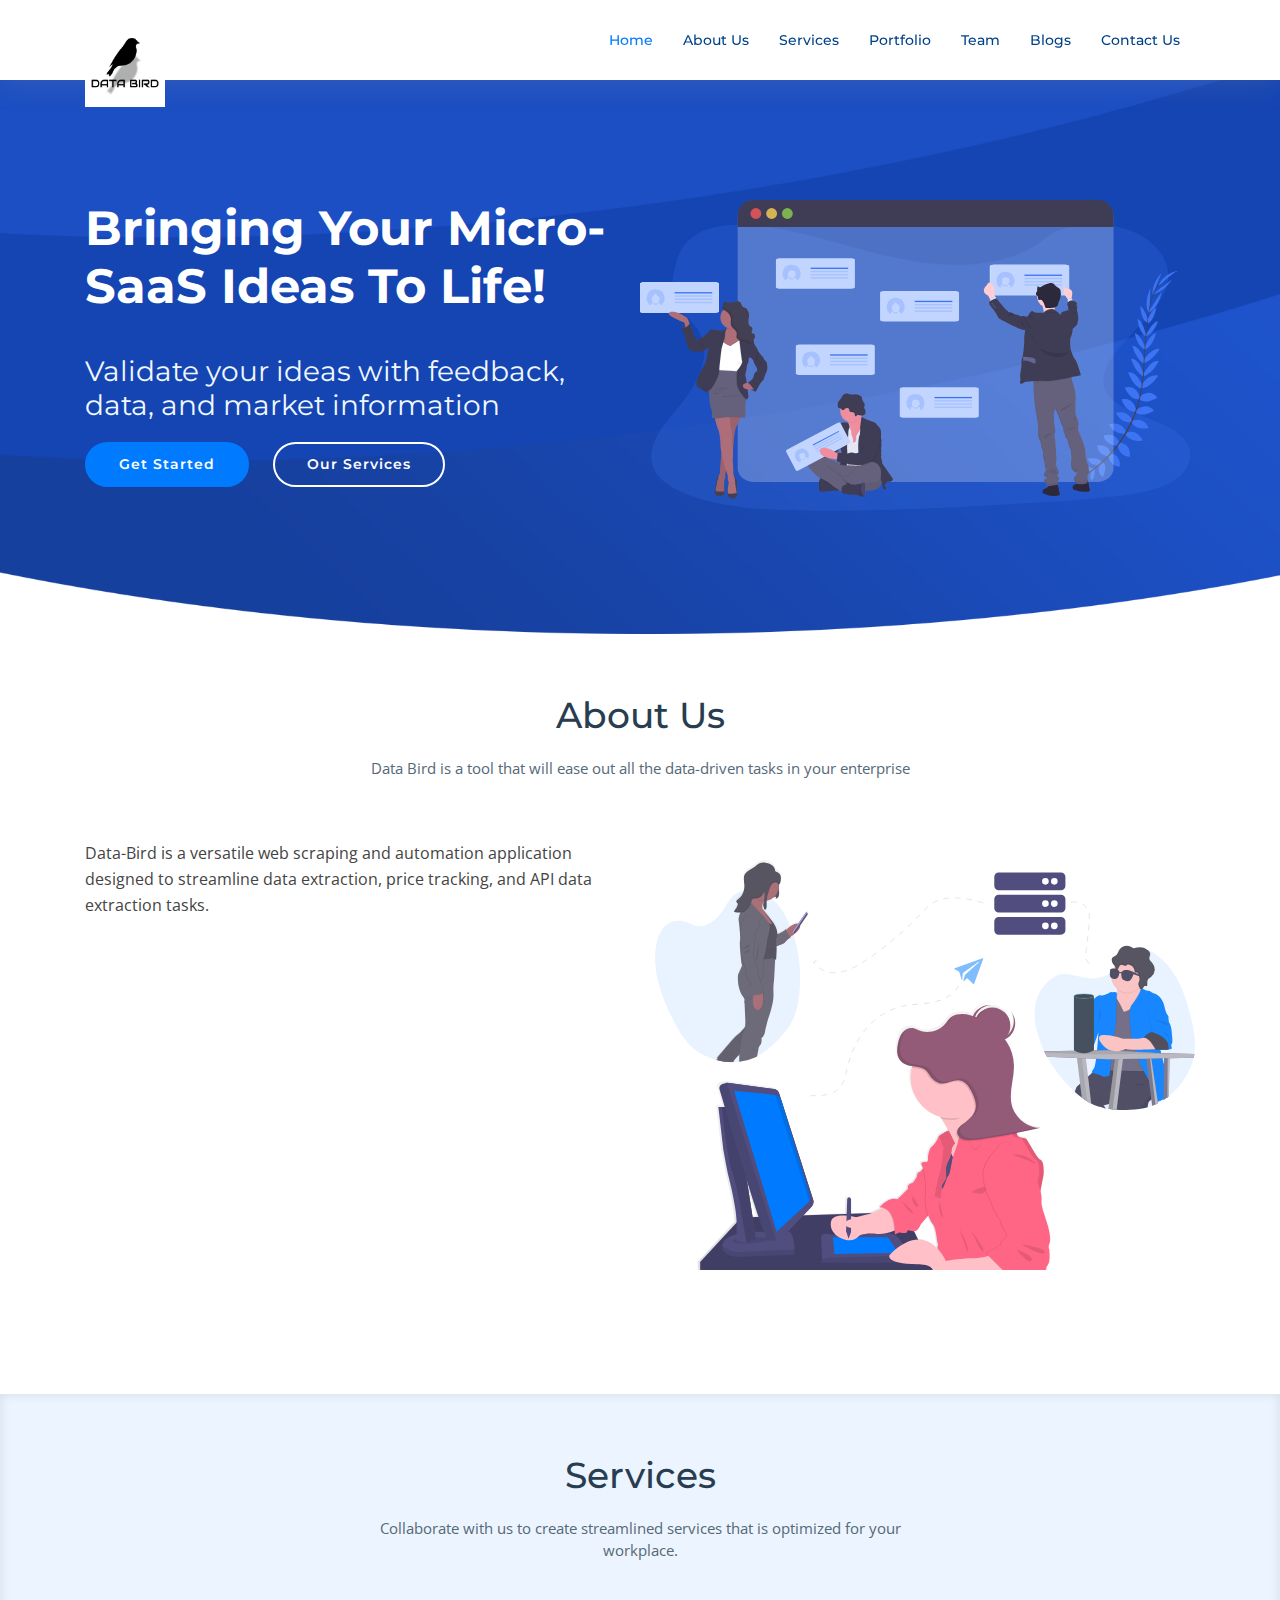
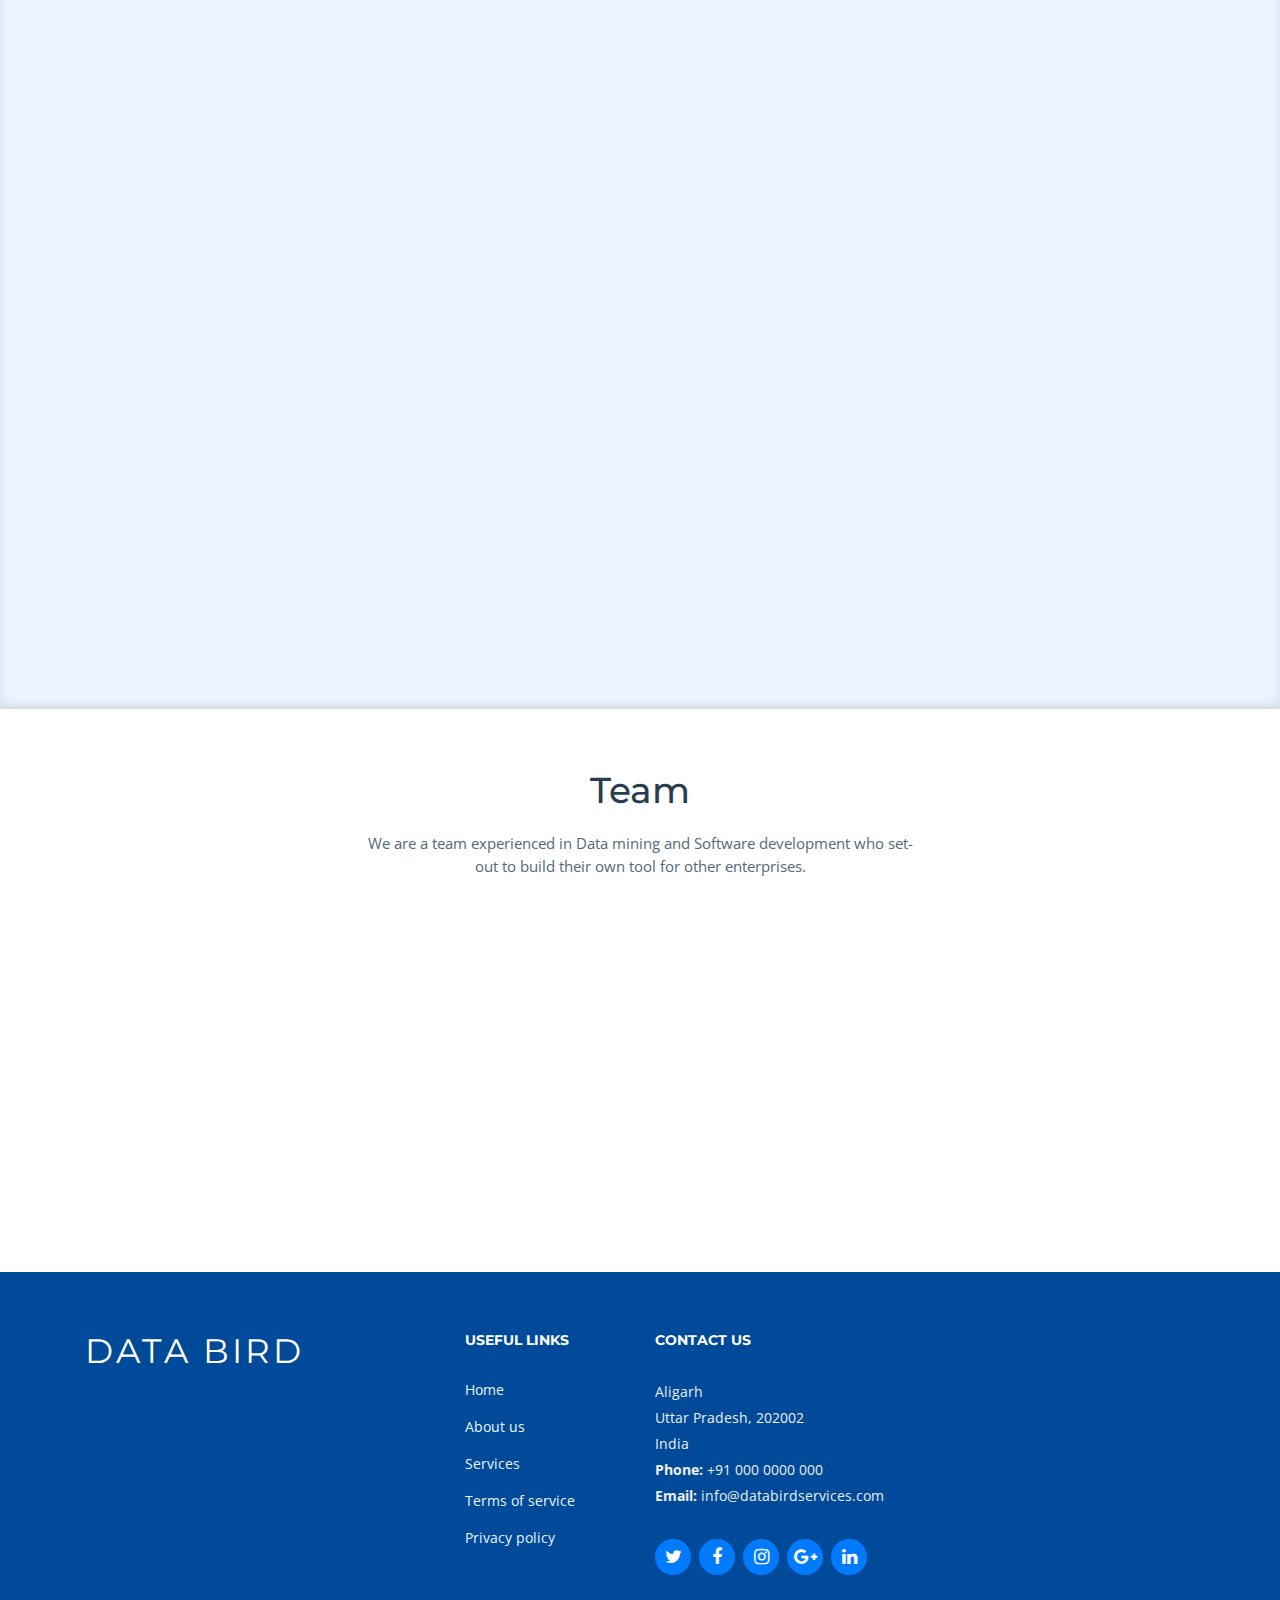
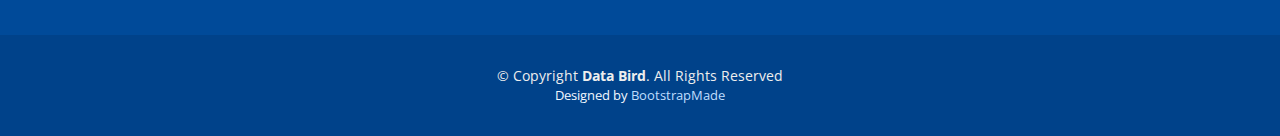
<file: index.html>
<!DOCTYPE html>
<html lang="en">

<head>
  <!-- Google tag (gtag.js) -->
  <script async src="https://www.googletagmanager.com/gtag/js?id=G-PMLKWX2Q61"></script>
  <script>
    window.dataLayer = window.dataLayer || [];
    function gtag(){dataLayer.push(arguments);}
    gtag('js', new Date());
  
    gtag('config', 'G-PMLKWX2Q61');
  </script>
  <meta charset="utf-8">
  <title>Data Bird Services</title>
  <meta content="width=device-width, initial-scale=1.0" name="viewport">
  <meta content="" name="keywords">
  <meta content="" name="description">

  <!-- Favicons -->
  <link href="img/NEW_DataBird.png" rel="icon">
  <link href="img/NEW_DataBird.png" rel="apple-touch-icon">

  <!-- Google Fonts -->
  <link href="https://fonts.googleapis.com/css?family=Open+Sans:300,300i,400,400i,700,700i|Montserrat:300,400,500,700"
    rel="stylesheet">

  <!-- Bootstrap CSS File -->
  <link href="lib/bootstrap/css/bootstrap.min.css" rel="stylesheet">
  <link rel="stylesheet" href="https://cdnjs.cloudflare.com/ajax/libs/font-awesome/5.15.3/css/all.min.css">

  <!-- Libraries CSS Files -->
  <link href="lib/font-awesome/css/font-awesome.min.css" rel="stylesheet">
  <link href="lib/animate/animate.min.css" rel="stylesheet">
  <link href="lib/ionicons/css/ionicons.min.css" rel="stylesheet">
  <link href="lib/owlcarousel/assets/owl.carousel.min.css" rel="stylesheet">
  <link href="lib/lightbox/css/lightbox.min.css" rel="stylesheet">

  <!-- Main Stylesheet File -->
  <link href="css/style.css" rel="stylesheet">

  <!-- =======================================================
    Theme Name: NewBiz
    Theme URL: https://bootstrapmade.com/newbiz-bootstrap-business-template/
    Author: BootstrapMade.com
    License: https://bootstrapmade.com/license/
  ======================================================= -->
</head>

<body>

  <!--==========================
  Header
  ============================-->
  <header id="header" class="fixed-top">
    <div class="container">

      <div class="logo float-left">
        <!-- Uncomment below if you prefer to use an image logo -->
        <!-- <h1 class="text-light"><a href="#header"><span>NewBiz</span></a></h1> -->
        <a href="#intro" class="scrollto"><img src="img/NEW_DataBird.png" alt="" class="img-fluid"></a>
      </div>

      <nav class="main-nav float-right d-none d-lg-block">
        <ul>
          <li class="active"><a href="#intro">Home</a></li>
          <li><a href="#about">About Us</a></li>
          <li><a href="#services">Services</a></li>
          <li><a href="#portfolio">Portfolio</a></li>
          <li><a href="#team">Team</a></li>
          <li><a href="blogs.html">Blogs</a></li>
          <!-- <li class="drop-down"><a href="">Drop Down</a>
            <ul>
              <li><a href="#">Drop Down 1</a></li>
              <li class="drop-down"><a href="#">Drop Down 2</a>
                <ul>
                  <li><a href="#">Deep Drop Down 1</a></li>
                  <li><a href="#">Deep Drop Down 2</a></li>
                  <li><a href="#">Deep Drop Down 3</a></li>
                  <li><a href="#">Deep Drop Down 4</a></li>
                  <li><a href="#">Deep Drop Down 5</a></li>
                </ul>
              </li>
              <li><a href="#">Drop Down 3</a></li>
              <li><a href="#">Drop Down 4</a></li>
              <li><a href="#">Drop Down 5</a></li>
            </ul>
          </li> -->
          <li><a href="#contact">Contact Us</a></li>
        </ul>
      </nav><!-- .main-nav -->

    </div>
  </header><!-- #header -->

  <!--==========================
    Intro Section
  ============================-->
  <section id="intro" class="clearfix">
    <div class="container">

      <div class="intro-img">
        <img src="img/intro-img.svg" alt="" class="img-fluid">
      </div>

      <div class="intro-info">
        <h2>Bringing Your Micro-SaaS Ideas To Life!</h2>
        <h3 style="color: aliceblue;">Validate your ideas with feedback, data, and market information</h3>
        <div>
          <a href="#about" class="btn-get-started sscrollto">Get Started</a>
          <a href="#services" class="btn-services scrollto">Our Services</a>
          <!-- <a href="#" class="btn-services scrollto">Downloads</a> -->
        </div>
      </div>

    </div>
  </section><!-- #intro -->

  <main id="main">

    <!--==========================
      About Us Section
    ============================-->
    <section id="about">
      <div class="container">

        <header class="section-header">
          <h3>About Us</h3>
          <p>Data Bird is a tool that will ease out all the data-driven tasks in your enterprise</p>
        </header>

        <div class="row about-container">

          <div class="col-lg-6 content order-lg-1 order-2">
            <p>
              Data-Bird is a versatile web scraping and automation application designed to streamline data extraction,
              price tracking, and API data extraction tasks.
            </p>

            <div class="icon-box wow fadeInUp">
              <div class="icon"><i class="fas fa-database"></i></div>
              <h4 class="title"><a href="">Data Extraction</a></h4>
              <p class="description">Data Bird uses a GUI based data scraping and extraction process. It is a no-code
                platform built for, but not limited to non-technical people.</p>
            </div>

            <div class="icon-box wow fadeInUp" data-wow-delay="0.2s">
              <div class="icon"><i class="fas fa-chart-line"></i></div>
              <h4 class="title"><a href="">Online Tracker</a></h4>
              <p class="description">Want to track the price of a stock, an item listed for sale on any e-commerce
                website, how about most common skill-set in your Linked-in connection lists? We have it all covered.</p>
            </div>

            <div class="icon-box wow fadeInUp" data-wow-delay="0.4s">
              <div class="icon"><i class="fas fa-cloud-download-alt"></i></div>
              <h4 class="title"><a href="">Data API usage</a></h4>
              <p class="description">Collect data from numerous APIs all over the world and store it in your DataBase in
                the format you understand. It's all there in Data Bird.</p>
            </div>


          </div>

          <div class="col-lg-6 background order-lg-2 order-1 wow fadeInUp">
            <img src="img/about-extra-2.svg" class="img-fluid" alt="">
          </div>
        </div>

        <!-- <div class="row about-extra">
          <div class="col-lg-6 wow fadeInUp">
            <img src="img/about-extra-1.svg" class="img-fluid" alt="">
          </div>
          <div class="col-lg-6 wow fadeInUp pt-5 pt-lg-0">
            <h4>Voluptatem dignissimos provident quasi corporis voluptates sit assumenda.</h4>
            <p>
              Ipsum in aspernatur ut possimus sint. Quia omnis est occaecati possimus ea. Quas molestiae perspiciatis
              occaecati qui rerum. Deleniti quod porro sed quisquam saepe. Numquam mollitia recusandae non ad at et a.
            </p>
            <p>
              Ad vitae recusandae odit possimus. Quaerat cum ipsum corrupti. Odit qui asperiores ea corporis deserunt
              veritatis quidem expedita perferendis. Qui rerum eligendi ex doloribus quia sit. Porro rerum eum eum.
            </p>
          </div>
        </div> -->

        <!-- <div class="row about-extra">
          <div class="col-lg-6 wow fadeInUp order-1 order-lg-2">
            <img src="img/about-extra-2.svg" class="img-fluid" alt="">
          </div>

          <div class="col-lg-6 wow fadeInUp pt-4 pt-lg-0 order-2 order-lg-1">
            <h4>Neque saepe temporibus repellat ea ipsum et. Id vel et quia tempora facere reprehenderit.</h4>
            <p>
              Delectus alias ut incidunt delectus nam placeat in consequatur. Sed cupiditate quia ea quis. Voluptas nemo
              qui aut distinctio. Cumque fugit earum est quam officiis numquam. Ducimus corporis autem at blanditiis
              beatae incidunt sunt.
            </p>
            <p>
              Voluptas saepe natus quidem blanditiis. Non sunt impedit voluptas mollitia beatae. Qui esse molestias.
              Laudantium libero nisi vitae debitis. Dolorem cupiditate est perferendis iusto.
            </p>
            <p>
              Eum quia in. Magni quas ipsum a. Quis ex voluptatem inventore sint quia modi. Numquam est aut fuga
              mollitia exercitationem nam accusantium provident quia.
            </p>
          </div> -->

        <!-- </div> -->

      </div>
    </section><!-- #about -->

    <!--==========================
      Services Section
    ============================-->
    <section id="services" class="section-bg">
      <div class="container">

        <header class="section-header">
          <h3>Services</h3>
          <p>Collaborate with us to create streamlined services that is optimized for your workplace.</p>
        </header>

        <div class="row">

          <div class="col-md-6 col-lg-5 offset-lg-1 wow bounceInUp" data-wow-duration="1.4s">
            <div class="box">
              <!-- <div class="icon"><i class="ion-ios-analytics-outline" style="color: #ff689b;"></i></div> -->
              <h4 class="title"><a href="#">Data Scraping</a></h4>
              <p class="description">Effortlessly gather data from websites and online sources. Extract valuable
                information for your projects without manual data entry.</p>
            </div>
          </div>
          <div class="col-md-6 col-lg-5 wow bounceInUp" data-wow-duration="1.4s">
            <div class="box">
              <!-- <div class="icon"><i class="ion-ios-bookmarks-outline" style="color: #e9bf06;"></i></div> -->
              <h4 class="title"><a href="#">Web Crawlers</a></h4>
              <p class="description">Create intelligent web crawlers that navigate websites and gather data
                automatically. Streamline your web data collection tasks.</p>
            </div>
          </div>

          <div class="col-md-6 col-lg-5 offset-lg-1 wow bounceInUp" data-wow-delay="0.1s" data-wow-duration="1.4s">
            <div class="box">
              <!-- <div class="icon"><i class="ion-ios-paper-outline" style="color: #3fcdc7;"></i></div> -->
              <h4 class="title"><a href="#">Price Tracker</a></h4>
              <p class="description">Monitor and track prices of products or services online. Get real-time pricing
                information to make informed decisions.</p>
            </div>
          </div>
          <div class="col-md-6 col-lg-5 wow bounceInUp" data-wow-delay="0.1s" data-wow-duration="1.4s">
            <div class="box">
              <!-- <div class="icon"><i class="ion-ios-speedometer-outline" style="color:#41cf2e;"></i></div> -->
              <h4 class="title"><a href="#">Data Visualization</a></h4>
              <p class="description">Visualize your data with stunning charts and graphs. Make complex data more
                understandable and shareable.</p>
            </div>
          </div>

          <div class="col-md-6 col-lg-5 offset-lg-1 wow bounceInUp" data-wow-delay="0.2s" data-wow-duration="1.4s">
            <div class="box">
              <!-- <div class="icon"><i class="ion-ios-world-outline" style="color: #d6ff22;"></i></div> -->
              <h4 class="title"><a href="#">AI-enabled Reports and Summaries</a></h4>
              <p class="description">Leverage artificial intelligence to generate insightful reports and summaries from
                your data, saving you time and effort.</p>
            </div>
          </div>
          <div class="col-md-6 col-lg-5 wow bounceInUp" data-wow-delay="0.2s" data-wow-duration="1.4s">
            <div class="box">
              <!-- <div class="icon"><i class="ion-ios-clock-outline" style="color: #4680ff;"></i></div> -->
              <h4 class="title"><a href="#">Web Automation Testing</a></h4>
              <p class="description">Automate web testing processes efficiently. Test websites and web applications with
                ease, ensuring quality and reliability.</p>
            </div>
          </div>

        </div>


      </div>
    </section><!-- #services -->

    <!--==========================
      Why Us Section
    ============================-->
    <!-- <section id="why-us" class="wow fadeIn">
      <div class="container">
        <header class="section-header">
          <h3>Why choose us?</h3>
          <p>Laudem latine persequeris id sed, ex fabulas delectus quo. No vel partiendo abhorreant vituperatoribus.</p>
        </header>

        <div class="row row-eq-height justify-content-center">

          <div class="col-lg-4 mb-4">
            <div class="card wow bounceInUp">
              <i class="fa fa-diamond"></i>
              <div class="card-body">
                <h5 class="card-title">Corporis dolorem</h5>
                <p class="card-text">Deleniti optio et nisi dolorem debitis. Aliquam nobis est temporibus sunt ab
                  inventore officiis aut voluptatibus.</p>
                <a href="#" class="readmore">Read more </a>
              </div>
            </div>
          </div>

          <div class="col-lg-4 mb-4">
            <div class="card wow bounceInUp">
              <i class="fa fa-language"></i>
              <div class="card-body">
                <h5 class="card-title">Voluptates dolores</h5>
                <p class="card-text">Voluptates nihil et quis omnis et eaque omnis sint aut. Ducimus dolorum aspernatur.
                </p>
                <a href="#" class="readmore">Read more </a>
              </div>
            </div>
          </div>

          <div class="col-lg-4 mb-4">
            <div class="card wow bounceInUp">
              <i class="fa fa-object-group"></i>
              <div class="card-body">
                <h5 class="card-title">Eum ut aspernatur</h5>
                <p class="card-text">Autem quod nesciunt eos ea aut amet laboriosam ab. Eos quis porro in non nemo ex.
                </p>
                <a href="#" class="readmore">Read more </a>
              </div>
            </div>
          </div>

        </div>

        <div class="row counters">

          <div class="col-lg-3 col-6 text-center">
            <span data-toggle="counter-up">274</span>
            <p>Clients</p>
          </div>

          <div class="col-lg-3 col-6 text-center">
            <span data-toggle="counter-up">421</span>
            <p>Projects</p>
          </div>

          <div class="col-lg-3 col-6 text-center">
            <span data-toggle="counter-up">1,364</span>
            <p>Hours Of Support</p>
          </div>

          <div class="col-lg-3 col-6 text-center">
            <span data-toggle="counter-up">18</span>
            <p>Hard Workers</p>
          </div>

        </div>

      </div>
    </section> -->

    <!--==========================
      Portfolio Section
    ============================-->
    <!-- <section id="portfolio" class="clearfix">
      <div class="container">

        <header class="section-header">
          <h3 class="section-title">Our Portfolio</h3>
        </header>

        <div class="row">
          <div class="col-lg-12">
            <ul id="portfolio-flters">
              <li data-filter="*" class="filter-active">All</li>
              <li data-filter=".filter-app">App</li>
              <li data-filter=".filter-card">Card</li>
              <li data-filter=".filter-web">Web</li>
            </ul>
          </div>
        </div>

        <div class="row portfolio-container">

          <div class="col-lg-4 col-md-6 portfolio-item filter-app">
            <div class="portfolio-wrap">
              <img src="img/portfolio/app1.jpg" class="img-fluid" alt="">
              <div class="portfolio-info">
                <h4><a href="#">App 1</a></h4>
                <p>App</p>
                <div>
                  <a href="img/portfolio/app1.jpg" data-lightbox="portfolio" data-title="App 1" class="link-preview"
                    title="Preview"><i class="ion ion-eye"></i></a>
                  <a href="#" class="link-details" title="More Details"><i class="ion ion-android-open"></i></a>
                </div>
              </div>
            </div>
          </div>

          <div class="col-lg-4 col-md-6 portfolio-item filter-web" data-wow-delay="0.1s">
            <div class="portfolio-wrap">
              <img src="img/portfolio/web3.jpg" class="img-fluid" alt="">
              <div class="portfolio-info">
                <h4><a href="#">Web 3</a></h4>
                <p>Web</p>
                <div>
                  <a href="img/portfolio/web3.jpg" class="link-preview" data-lightbox="portfolio" data-title="Web 3"
                    title="Preview"><i class="ion ion-eye"></i></a>
                  <a href="#" class="link-details" title="More Details"><i class="ion ion-android-open"></i></a>
                </div>
              </div>
            </div>
          </div>

          <div class="col-lg-4 col-md-6 portfolio-item filter-app" data-wow-delay="0.2s">
            <div class="portfolio-wrap">
              <img src="img/portfolio/app2.jpg" class="img-fluid" alt="">
              <div class="portfolio-info">
                <h4><a href="#">App 2</a></h4>
                <p>App</p>
                <div>
                  <a href="img/portfolio/app2.jpg" class="link-preview" data-lightbox="portfolio" data-title="App 2"
                    title="Preview"><i class="ion ion-eye"></i></a>
                  <a href="#" class="link-details" title="More Details"><i class="ion ion-android-open"></i></a>
                </div>
              </div>
            </div>
          </div>

          <div class="col-lg-4 col-md-6 portfolio-item filter-card">
            <div class="portfolio-wrap">
              <img src="img/portfolio/card2.jpg" class="img-fluid" alt="">
              <div class="portfolio-info">
                <h4><a href="#">Card 2</a></h4>
                <p>Card</p>
                <div>
                  <a href="img/portfolio/card2.jpg" class="link-preview" data-lightbox="portfolio" data-title="Card 2"
                    title="Preview"><i class="ion ion-eye"></i></a>
                  <a href="#" class="link-details" title="More Details"><i class="ion ion-android-open"></i></a>
                </div>
              </div>
            </div>
          </div>

          <div class="col-lg-4 col-md-6 portfolio-item filter-web" data-wow-delay="0.1s">
            <div class="portfolio-wrap">
              <img src="img/portfolio/web2.jpg" class="img-fluid" alt="">
              <div class="portfolio-info">
                <h4><a href="#">Web 2</a></h4>
                <p>Web</p>
                <div>
                  <a href="img/portfolio/web2.jpg" class="link-preview" data-lightbox="portfolio" data-title="Web 2"
                    title="Preview"><i class="ion ion-eye"></i></a>
                  <a href="#" class="link-details" title="More Details"><i class="ion ion-android-open"></i></a>
                </div>
              </div>
            </div>
          </div>

          <div class="col-lg-4 col-md-6 portfolio-item filter-app" data-wow-delay="0.2s">
            <div class="portfolio-wrap">
              <img src="img/portfolio/app3.jpg" class="img-fluid" alt="">
              <div class="portfolio-info">
                <h4><a href="#">App 3</a></h4>
                <p>App</p>
                <div>
                  <a href="img/portfolio/app3.jpg" class="link-preview" data-lightbox="portfolio" data-title="App 3"
                    title="Preview"><i class="ion ion-eye"></i></a>
                  <a href="#" class="link-details" title="More Details"><i class="ion ion-android-open"></i></a>
                </div>
              </div>
            </div>
          </div>

          <div class="col-lg-4 col-md-6 portfolio-item filter-card">
            <div class="portfolio-wrap">
              <img src="img/portfolio/card1.jpg" class="img-fluid" alt="">
              <div class="portfolio-info">
                <h4><a href="#">Card 1</a></h4>
                <p>Card</p>
                <div>
                  <a href="img/portfolio/card1.jpg" class="link-preview" data-lightbox="portfolio" data-title="Card 1"
                    title="Preview"><i class="ion ion-eye"></i></a>
                  <a href="#" class="link-details" title="More Details"><i class="ion ion-android-open"></i></a>
                </div>
              </div>
            </div>
          </div>

          <div class="col-lg-4 col-md-6 portfolio-item filter-card" data-wow-delay="0.1s">
            <div class="portfolio-wrap">
              <img src="img/portfolio/card3.jpg" class="img-fluid" alt="">
              <div class="portfolio-info">
                <h4><a href="#">Card 3</a></h4>
                <p>Card</p>
                <div>
                  <a href="img/portfolio/card3.jpg" class="link-preview" data-lightbox="portfolio" data-title="Card 3"
                    title="Preview"><i class="ion ion-eye"></i></a>
                  <a href="#" class="link-details" title="More Details"><i class="ion ion-android-open"></i></a>
                </div>
              </div>
            </div>
          </div>

          <div class="col-lg-4 col-md-6 portfolio-item filter-web" data-wow-delay="0.2s">
            <div class="portfolio-wrap">
              <img src="img/portfolio/web1.jpg" class="img-fluid" alt="">
              <div class="portfolio-info">
                <h4><a href="#">Web 1</a></h4>
                <p>Web</p>
                <div>
                  <a href="img/portfolio/web1.jpg" class="link-preview" data-lightbox="portfolio" data-title="Web 1"
                    title="Preview"><i class="ion ion-eye"></i></a>
                  <a href="#" class="link-details" title="More Details"><i class="ion ion-android-open"></i></a>
                </div>
              </div>
            </div>
          </div>

        </div>

      </div>
    </section>#portfolio -->

    <!--==========================
      Clients Section
    ============================-->
    <!-- <section id="testimonials" class="section-bg">
      <div class="container">

        <header class="section-header">
          <h3>Testimonials</h3>
        </header>

        <div class="row justify-content-center">
          <div class="col-lg-8">

            <div class="owl-carousel testimonials-carousel wow fadeInUp">

              <div class="testimonial-item">
                <img src="img/testimonial-1.jpg" class="testimonial-img" alt="">
                <h3>Saul Goodman</h3>
                <h4>Ceo &amp; Founder</h4>
                <p>
                  Proin iaculis purus consequat sem cure digni ssim donec porttitora entum suscipit rhoncus. Accusantium
                  quam, ultricies eget id, aliquam eget nibh et. Maecen aliquam, risus at semper.
                </p>
              </div>

              <div class="testimonial-item">
                <img src="img/testimonial-2.jpg" class="testimonial-img" alt="">
                <h3>Sara Wilsson</h3>
                <h4>Designer</h4>
                <p>
                  Export tempor illum tamen malis malis eram quae irure esse labore quem cillum quid cillum eram malis
                  quorum velit fore eram velit sunt aliqua noster fugiat irure amet legam anim culpa.
                </p>
              </div>

              <div class="testimonial-item">
                <img src="img/testimonial-3.jpg" class="testimonial-img" alt="">
                <h3>Jena Karlis</h3>
                <h4>Store Owner</h4>
                <p>
                  Enim nisi quem export duis labore cillum quae magna enim sint quorum nulla quem veniam duis minim
                  tempor labore quem eram duis noster aute amet eram fore quis sint minim.
                </p>
              </div>

              <div class="testimonial-item">
                <img src="img/testimonial-4.jpg" class="testimonial-img" alt="">
                <h3>Matt Brandon</h3>
                <h4>Freelancer</h4>
                <p>
                  Fugiat enim eram quae cillum dolore dolor amet nulla culpa multos export minim fugiat minim velit
                  minim dolor enim duis veniam ipsum anim magna sunt elit fore quem dolore labore illum veniam.
                </p>
              </div>

              <div class="testimonial-item">
                <img src="img/testimonial-5.jpg" class="testimonial-img" alt="">
                <h3>John Larson</h3>
                <h4>Entrepreneur</h4>
                <p>
                  Quis quorum aliqua sint quem legam fore sunt eram irure aliqua veniam tempor noster veniam enim culpa
                  labore duis sunt culpa nulla illum cillum fugiat legam esse veniam culpa fore nisi cillum quid.
                </p>
              </div>

            </div>

          </div>
        </div>


      </div>
    </section>#testimonials -->

    <!--==========================
      Team Section
    ============================-->
    <section id="team">
      <div class="container">
        <div class="section-header">
          <h3>Team</h3>
          <p>We are a team experienced in Data mining and Software development who set-out to build their own tool for
            other enterprises.</p>
        </div>

        <div class="row">

          <div class="col-lg-3 col-md-6 wow fadeInUp">
            <div class="member">
              <img src="img/Rehan DP.jpeg" class="img-fluid" alt="">
              <div class="member-info">
                <div class="member-info-content">
                  <h4>Mohd Rehan</h4>
                  <!-- <span>Co-founder, Online Trakcer, Does everything-everywhere-all-at-once, Problem Solver, Dream Chaser</span> -->
                  <div class="social">
                    <!-- <a href=""><i class="fa fa-twitter"></i></a>
                    <a href=""><i class="fa fa-facebook"></i></a>
                    <a href=""><i class="fa fa-google-plus"></i></a> -->
                    <a href="https://www.linkedin.com/in/mohd-rehan-3744b6194/"><i class="fa fa-linkedin"></i></a>
                  </div>
                </div>
              </div>
            </div>
          </div>

          <div class="col-lg-3 col-md-6 wow fadeInUp" data-wow-delay="0.1s">
            <div class="member">
              <img src="img/Faisal DP.jpeg" class="img-fluid" alt="">
              <div class="member-info">
                <div class="member-info-content">
                  <h4>Faisal Khan</h4>
                  <!-- <span>Co-founder, Data Scraping, Finance Data Modelling, Logician, Grandfather, God</span> -->
                  <div class="social">
                    <!-- <a href=""><i class="fa fa-twitter"></i></a>
                    <a href=""><i class="fa fa-facebook"></i></a>
                    <a href=""><i class="fa fa-google-plus"></i></a> -->
                    <a href="https://www.linkedin.com/in/faisal-k-727b5017b/"><i class="fa fa-linkedin"></i></a>
                  </div>
                </div>
              </div>
            </div>
          </div>

          <div class="col-lg-3 col-md-6 wow fadeInUp" data-wow-delay="0.1s">
            <div class="member">
              <img src="img/Adnaan DP.jpeg" class="img-fluid" alt="">
              <div class="member-info">
                <div class="member-info-content">
                  <h4>Mohd Adnaan</h4>
                  <!-- <span>Mobile App Developer, UI/UX, Former ISRO, Currently Gluten Intolerant</span> -->
                  <div class="social">
                    <!-- <a href=""><i class="fa fa-twitter"></i></a>
                    <a href=""><i class="fa fa-facebook"></i></a>
                    <a href=""><i class="fa fa-google-plus"></i></a> -->
                    <a href="https://www.linkedin.com/in/mohammad-adnaan-51272024a/"><i class="fa fa-linkedin"></i></a>
                  </div>
                </div>
              </div>
            </div>
          </div>


        </div>

      </div>
    </section><!-- #team -->

    <!--==========================
      Clients Section
    ============================-->
    <!-- <section id="clients" class="section-bg">

      <div class="container">

        <div class="section-header">
          <h3>Our CLients</h3>
          <p>Sed ut perspiciatis unde omnis iste natus error sit voluptatem accusantium doloremque dere santome nida.
          </p>
        </div>

        <div class="row no-gutters clients-wrap clearfix wow fadeInUp">

          <div class="col-lg-3 col-md-4 col-xs-6">
            <div class="client-logo">
              <img src="img/clients/client-1.png" class="img-fluid" alt="">
            </div>
          </div>

          <div class="col-lg-3 col-md-4 col-xs-6">
            <div class="client-logo">
              <img src="img/clients/client-2.png" class="img-fluid" alt="">
            </div>
          </div>

          <div class="col-lg-3 col-md-4 col-xs-6">
            <div class="client-logo">
              <img src="img/clients/client-3.png" class="img-fluid" alt="">
            </div>
          </div>

          <div class="col-lg-3 col-md-4 col-xs-6">
            <div class="client-logo">
              <img src="img/clients/client-4.png" class="img-fluid" alt="">
            </div>
          </div>

          <div class="col-lg-3 col-md-4 col-xs-6">
            <div class="client-logo">
              <img src="img/clients/client-5.png" class="img-fluid" alt="">
            </div>
          </div>

          <div class="col-lg-3 col-md-4 col-xs-6">
            <div class="client-logo">
              <img src="img/clients/client-6.png" class="img-fluid" alt="">
            </div>
          </div>

          <div class="col-lg-3 col-md-4 col-xs-6">
            <div class="client-logo">
              <img src="img/clients/client-7.png" class="img-fluid" alt="">
            </div>
          </div>

          <div class="col-lg-3 col-md-4 col-xs-6">
            <div class="client-logo">
              <img src="img/clients/client-8.png" class="img-fluid" alt="">
            </div>
          </div>

        </div>

      </div>

    </section> -->

    <!--==========================
      Contact Section
    ============================-->
    <!-- <section id="contact">
      <div class="container-fluid">

        <div class="section-header">
          <h3>Contact Us</h3>
        </div>

        <div class="row wow fadeInUp">

          <div class="col-lg-6">
            <div class="map mb-4 mb-lg-0">
              <iframe
                src="https://www.google.com/maps/embed?pb=!1m14!1m8!1m3!1d12097.433213460943!2d-74.0062269!3d40.7101282!3m2!1i1024!2i768!4f13.1!3m3!1m2!1s0x0%3A0xb89d1fe6bc499443!2sDowntown+Conference+Center!5e0!3m2!1smk!2sbg!4v1539943755621"
                frameborder="0" style="border:0; width: 100%; height: 312px;" allowfullscreen></iframe>
            </div>
          </div>

          <div class="col-lg-6">
            <div class="row">
              <div class="col-md-5 info">
                <i class="ion-ios-location-outline"></i>
                <p>A108 Adam Street, NY 535022</p>
              </div>
              <div class="col-md-4 info">
                <i class="ion-ios-email-outline"></i>
                <p>info@example.com</p>
              </div>
              <div class="col-md-3 info">
                <i class="ion-ios-telephone-outline"></i>
                <p>+1 5589 55488 55</p>
              </div>
            </div>

            <div class="form">
              <div id="sendmessage">Your message has been sent. Thank you!</div>
              <div id="errormessage"></div>
              <form action="" method="post" role="form" class="contactForm">
                <div class="form-row">
                  <div class="form-group col-lg-6">
                    <input type="text" name="name" class="form-control" id="name" placeholder="Your Name"
                      data-rule="minlen:4" data-msg="Please enter at least 4 chars" />
                    <div class="validation"></div>
                  </div>
                  <div class="form-group col-lg-6">
                    <input type="email" class="form-control" name="email" id="email" placeholder="Your Email"
                      data-rule="email" data-msg="Please enter a valid email" />
                    <div class="validation"></div>
                  </div>
                </div>
                <div class="form-group">
                  <input type="text" class="form-control" name="subject" id="subject" placeholder="Subject"
                    data-rule="minlen:4" data-msg="Please enter at least 8 chars of subject" />
                  <div class="validation"></div>
                </div>
                <div class="form-group">
                  <textarea class="form-control" name="message" rows="5" data-rule="required"
                    data-msg="Please write something for us" placeholder="Message"></textarea>
                  <div class="validation"></div>
                </div>
                <div class="text-center"><button type="submit" title="Send Message">Send Message</button></div>
              </form>
            </div>
          </div>

        </div>

      </div>
    </section>#contact -->

  </main>

  <!--==========================
    Footer
  ============================-->
  <footer id="footer">
    <div class="footer-top">
      <div class="container">
        <div class="row">

          <div class="col-lg-4 col-md-6 footer-info">
            <h3>Data Bird</h3>
          </div>

          <div class="col-lg-2 col-md-6 footer-links">
            <h4>Useful Links</h4>
            <ul>
              <li><a href="#">Home</a></li>
              <li><a href="#">About us</a></li>
              <li><a href="#">Services</a></li>
              <li><a href="#">Terms of service</a></li>
              <li><a href="#">Privacy policy</a></li>
            </ul>
          </div>

          <div class="col-lg-3 col-md-6 footer-contact">
            <h4>Contact Us</h4>
            <p>
              Aligarh <br>
              Uttar Pradesh, 202002<br>
              India <br>
              <strong>Phone:</strong> +91 000 0000 000<br>
              <strong>Email:</strong> info@databirdservices.com<br>
            </p>

            <div class="social-links">
              <a href="#" class="twitter"><i class="fa fa-twitter"></i></a>
              <a href="#" class="facebook"><i class="fa fa-facebook"></i></a>
              <a href="#" class="instagram"><i class="fa fa-instagram"></i></a>
              <a href="#" class="google-plus"><i class="fa fa-google-plus"></i></a>
              <a href="#" class="linkedin"><i class="fa fa-linkedin"></i></a>
            </div>

          </div>

          <!-- <div class="col-lg-3 col-md-6 footer-newsletter">
            <h4>Our Newsletter</h4>
            <p>Tamen quem nulla quae legam multos aute sint culpa legam noster magna veniam enim veniam illum dolore
              legam minim quorum culpa amet magna export quem marada parida nodela caramase seza.</p>
            <form action="" method="post">
              <input type="email" name="email"><input type="submit" value="Subscribe">
            </form>
          </div> -->

        </div>
      </div>
    </div>

    <div class="container">
      <div class="copyright">
        &copy; Copyright <strong>Data Bird</strong>. All Rights Reserved
      </div>
      <div class="credits">
        <!--
          All the links in the footer should remain intact.
          You can delete the links only if you purchased the pro version.
          Licensing information: https://bootstrapmade.com/license/
          Purchase the pro version with working PHP/AJAX contact form: https://bootstrapmade.com/buy/?theme=NewBiz
        -->
        Designed by <a href="https://bootstrapmade.com/">BootstrapMade</a>
      </div>
    </div>
  </footer><!-- #footer -->

  <a href="#" class="back-to-top"><i class="fa fa-chevron-up"></i></a>
  <!-- Uncomment below i you want to use a preloader -->
  <!-- <div id="preloader"></div> -->

  <!-- JavaScript Libraries -->
  <script src="lib/jquery/jquery.min.js"></script>
  <script src="lib/jquery/jquery-migrate.min.js"></script>
  <script src="lib/bootstrap/js/bootstrap.bundle.min.js"></script>
  <script src="lib/easing/easing.min.js"></script>
  <script src="lib/mobile-nav/mobile-nav.js"></script>
  <script src="lib/wow/wow.min.js"></script>
  <script src="lib/waypoints/waypoints.min.js"></script>
  <script src="lib/counterup/counterup.min.js"></script>
  <script src="lib/owlcarousel/owl.carousel.min.js"></script>
  <script src="lib/isotope/isotope.pkgd.min.js"></script>
  <script src="lib/lightbox/js/lightbox.min.js"></script>
  <!-- Contact Form JavaScript File -->
  <script src="contactform/contactform.js"></script>

  <!-- Template Main Javascript File -->
  <script src="js/main.js"></script>

</body>

</html>
</file>
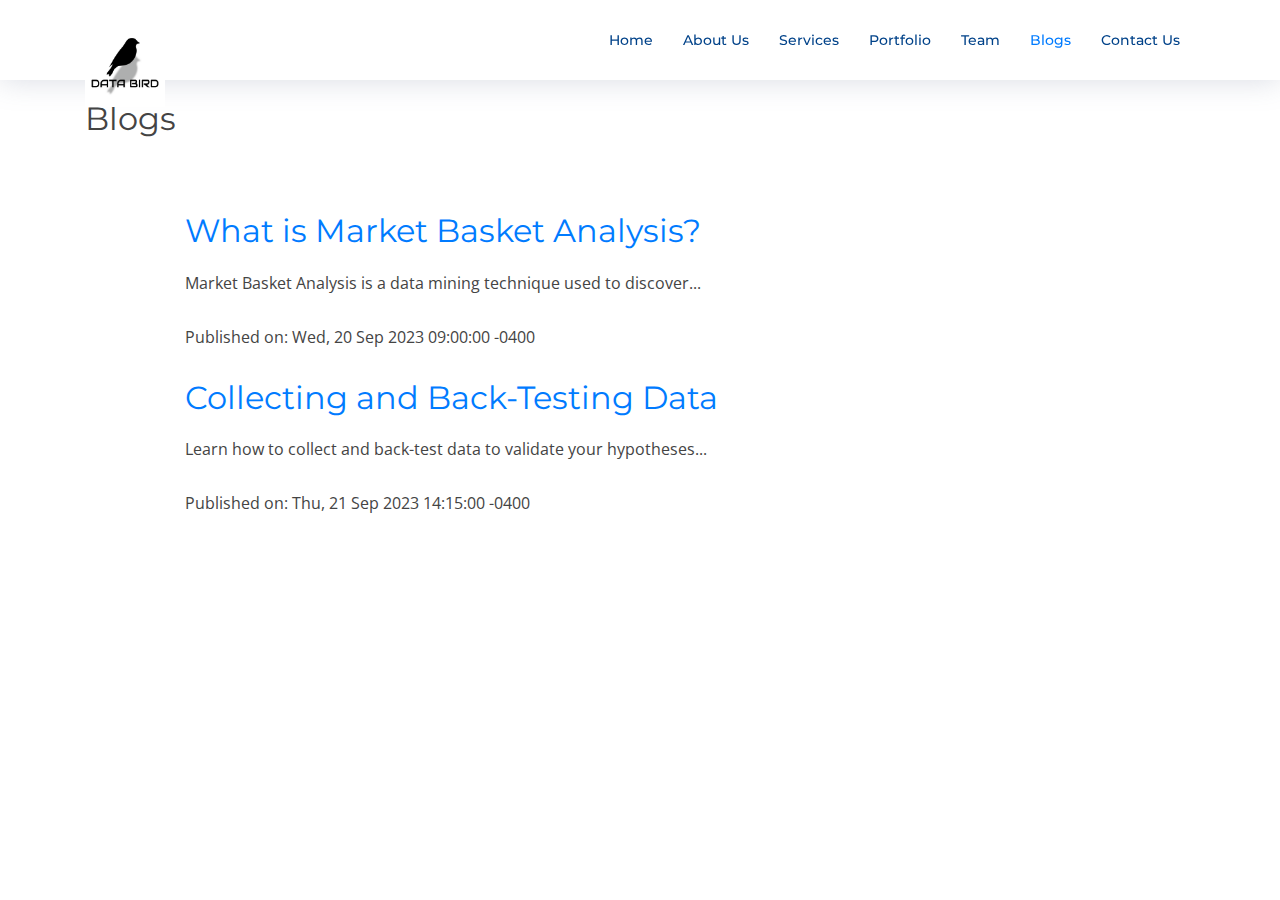
<file: blogs.html>
<!DOCTYPE html>
<html lang="en">

<head>
    <!-- Google tag (gtag.js) -->
    <script async src="https://www.googletagmanager.com/gtag/js?id=G-PMLKWX2Q61"></script>
    <script>
        window.dataLayer = window.dataLayer || [];
        function gtag() { dataLayer.push(arguments); }
        gtag('js', new Date());

        gtag('config', 'G-PMLKWX2Q61');
    </script>
    <meta charset="utf-8">
    <title>Data Bird | Blogs</title>
    <meta content="width=device-width, initial-scale=1.0" name="viewport">
    <meta content="" name="keywords">
    <meta content="" name="description">

    <!-- Favicons -->
    <link href="img/NEW_DataBird.png" rel="icon">
    <link href="img/NEW_DataBird.png" rel="apple-touch-icon">

    <!-- Google Fonts -->
    <link href="https://fonts.googleapis.com/css?family=Open+Sans:300,300i,400,400i,700,700i|Montserrat:300,400,500,700"
        rel="stylesheet">

    <!-- Bootstrap CSS File -->
    <link href="lib/bootstrap/css/bootstrap.min.css" rel="stylesheet">
    <link rel="stylesheet" href="https://cdnjs.cloudflare.com/ajax/libs/font-awesome/5.15.3/css/all.min.css">

    <!-- Libraries CSS Files -->
    <link href="lib/font-awesome/css/font-awesome.min.css" rel="stylesheet">
    <link href="lib/animate/animate.min.css" rel="stylesheet">
    <link href="lib/ionicons/css/ionicons.min.css" rel="stylesheet">
    <link href="lib/owlcarousel/assets/owl.carousel.min.css" rel="stylesheet">
    <link href="lib/lightbox/css/lightbox.min.css" rel="stylesheet">

    <!-- Main Stylesheet File -->
    <link href="css/style.css" rel="stylesheet">

    <!-- =======================================================
    Theme Name: NewBiz
    Theme URL: https://bootstrapmade.com/newbiz-bootstrap-business-template/
    Author: BootstrapMade.com
    License: https://bootstrapmade.com/license/
  ======================================================= -->
</head>

<body>
    <!--==========================
  Header
  ============================-->
    <header id="header" class="fixed-top">
        <div class="container">

            <div class="logo float-left">
                <!-- Uncomment below if you prefer to use an image logo -->
                <!-- <h1 class="text-light"><a href="#header"><span>NewBiz</span></a></h1> -->
                <a href="#intro" class="scrollto"><img src="img/NEW_DataBird.png" alt="" class="img-fluid"></a>
            </div>

            <nav class="main-nav float-right d-none d-lg-block">
                <ul>
                    <li><a href="#intro">Home</a></li>
                    <li><a href="#about">About Us</a></li>
                    <li><a href="#services">Services</a></li>
                    <li><a href="#portfolio">Portfolio</a></li>
                    <li><a href="#team">Team</a></li>
                    <li class="active"><a href="blogs.html">Blogs</a></li>
                    <!-- <li class="drop-down"><a href="">Drop Down</a>
            <ul>
              <li><a href="#">Drop Down 1</a></li>
              <li class="drop-down"><a href="#">Drop Down 2</a>
                <ul>
                  <li><a href="#">Deep Drop Down 1</a></li>
                  <li><a href="#">Deep Drop Down 2</a></li>
                  <li><a href="#">Deep Drop Down 3</a></li>
                  <li><a href="#">Deep Drop Down 4</a></li>
                  <li><a href="#">Deep Drop Down 5</a></li>
                </ul>
              </li>
              <li><a href="#">Drop Down 3</a></li>
              <li><a href="#">Drop Down 4</a></li>
              <li><a href="#">Drop Down 5</a></li>
            </ul>
          </li> -->
                    <li><a href="#contact">Contact Us</a></li>
                </ul>
            </nav><!-- .main-nav -->

        </div>
    </header><!-- #header -->
    <main id="main">
        <div class="container">
            <header class="section-header" style="margin-top: 100px;">
                <h2>Blogs</h2>
            </header>
            <div class="row about-container">
                <div class="col-lg-6 content order-lg-1 order-2" style="    margin-top: 54px;margin-left: 100px;">
                    <div id="blog-posts"></div>
                </div>
            </div>
        </div>
    </main>

    <script>
        // Function to fetch and parse the XML feed
        function loadXMLDoc() {
            var xhttp = new XMLHttpRequest();
            xhttp.onreadystatechange = function () {
                if (this.readyState == 4 && this.status == 200) {
                    parseXML(this);
                }
            };
            xhttp.open("GET", "feed.xml", true); // Replace with the path to your XML file
            xhttp.send();
        }

        // Function to parse the XML content and generate blog posts
        function parseXML(xml) {
            var xmlDoc = xml.responseXML;
            var items = xmlDoc.getElementsByTagName("item");
            var blogPosts = document.getElementById("blog-posts");

            for (var i = 0; i < items.length; i++) {
                var title = items[i].getElementsByTagName("title")[0].childNodes[0].nodeValue;
                var link = items[i].getElementsByTagName("link")[0].childNodes[0].nodeValue;
                var description = items[i].getElementsByTagName("description")[0].childNodes[0].nodeValue;
                var pubDate = items[i].getElementsByTagName("pubDate")[0].childNodes[0].nodeValue;

                var blogPostDiv = document.createElement("div");
                blogPostDiv.className = "blog-post";

                var blogPostTitle = document.createElement("h2");
                var blogPostTitleLink = document.createElement("a");
                blogPostTitleLink.href = link;
                blogPostTitleLink.innerHTML = title;
                blogPostTitle.appendChild(blogPostTitleLink);

                var blogPostDescription = document.createElement("p");
                blogPostDescription.innerHTML = description;

                var blogPostPubDate = document.createElement("p");
                blogPostPubDate.innerHTML = "Published on: " + pubDate;

                blogPostDiv.appendChild(blogPostTitle);
                blogPostDiv.appendChild(blogPostDescription);
                blogPostDiv.appendChild(blogPostPubDate);

                blogPosts.appendChild(blogPostDiv);
            }
        }

        // Load the XML feed and parse it when the page loads
        window.onload = loadXMLDoc;
    </script>
</body>

</html>
</file>
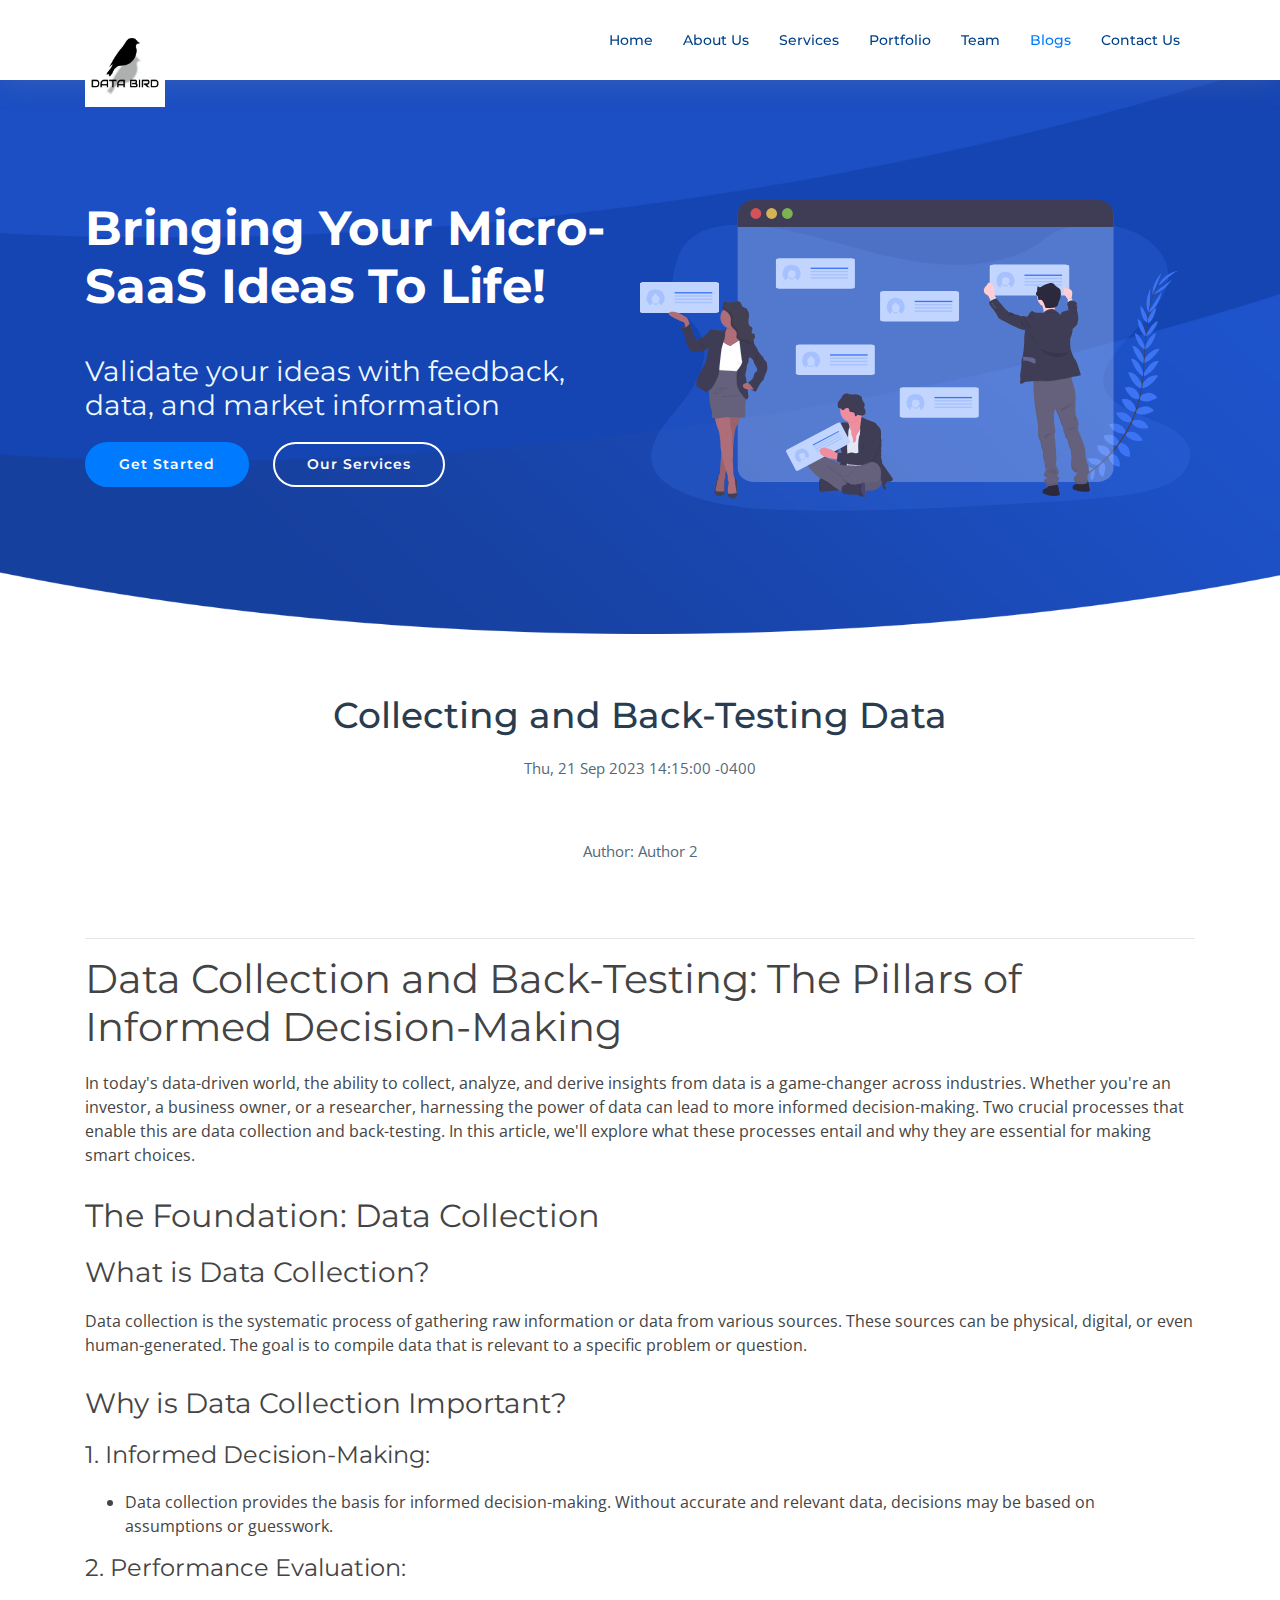
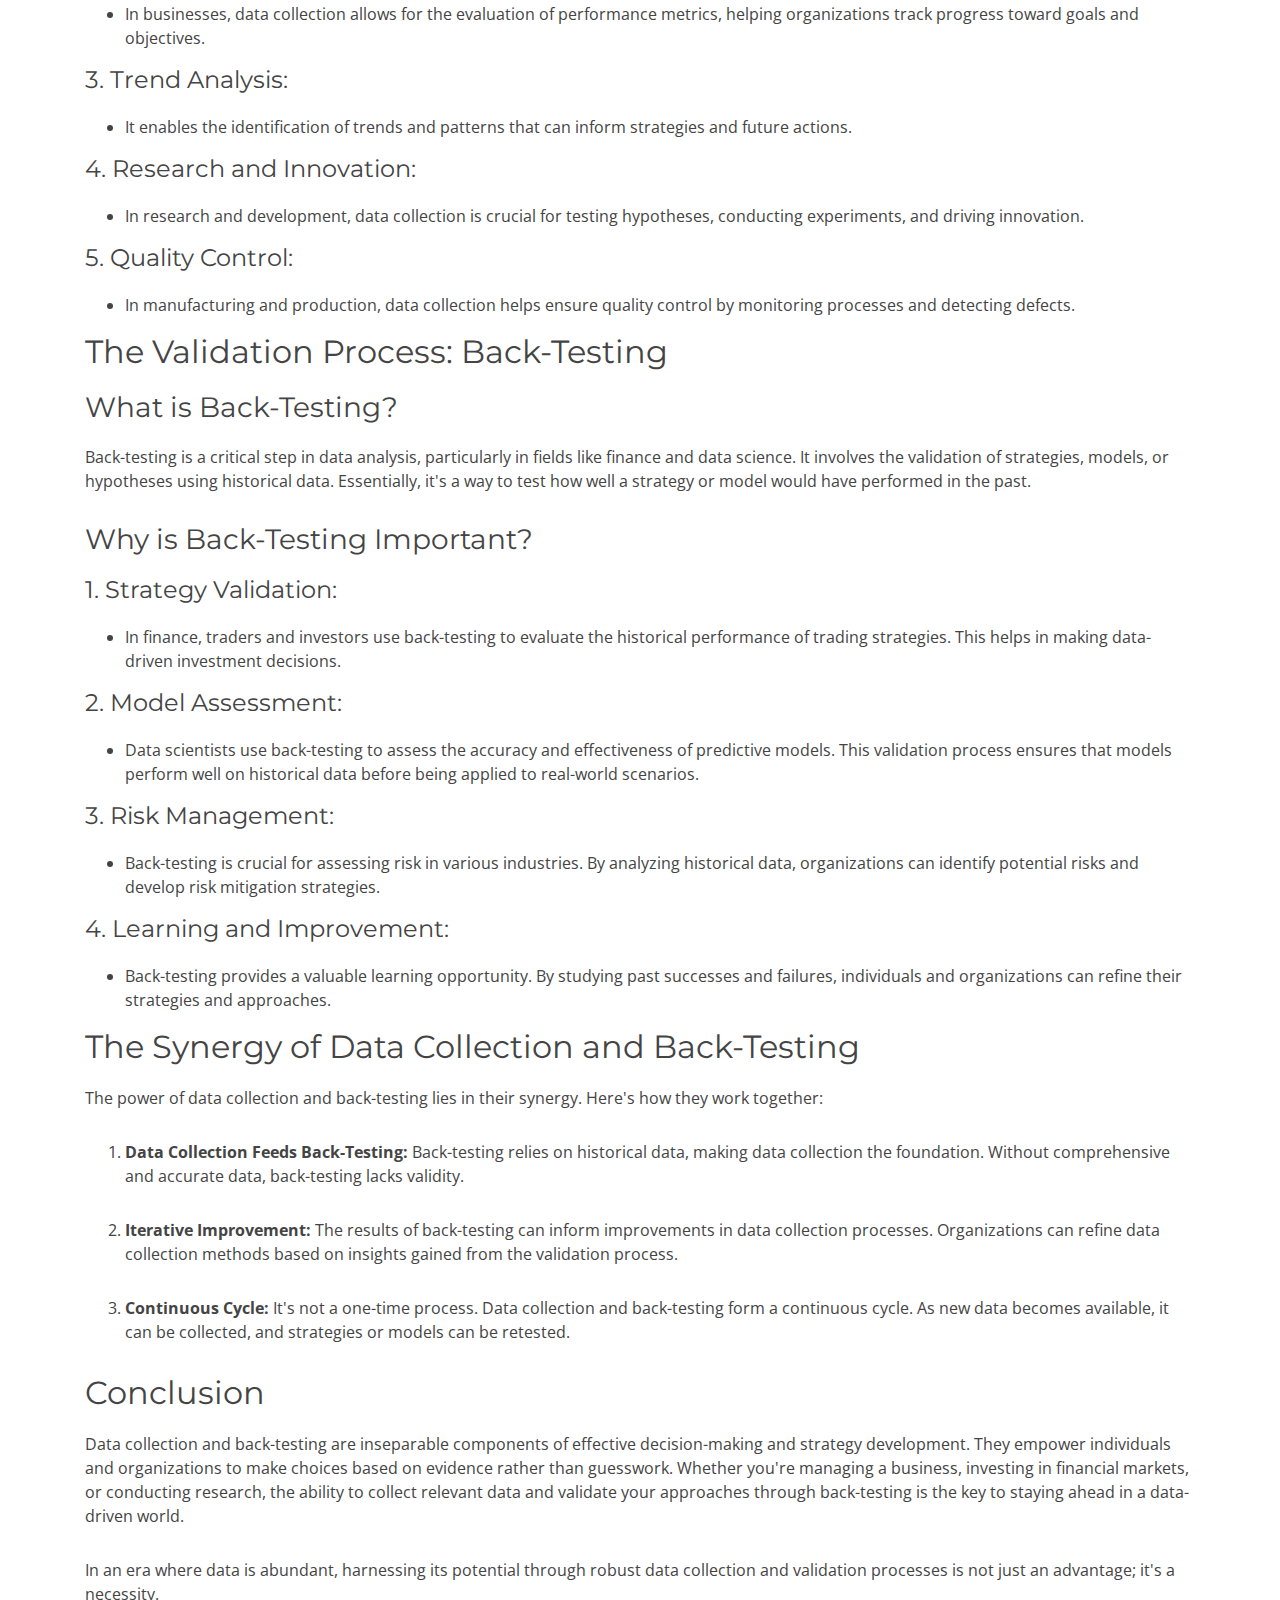
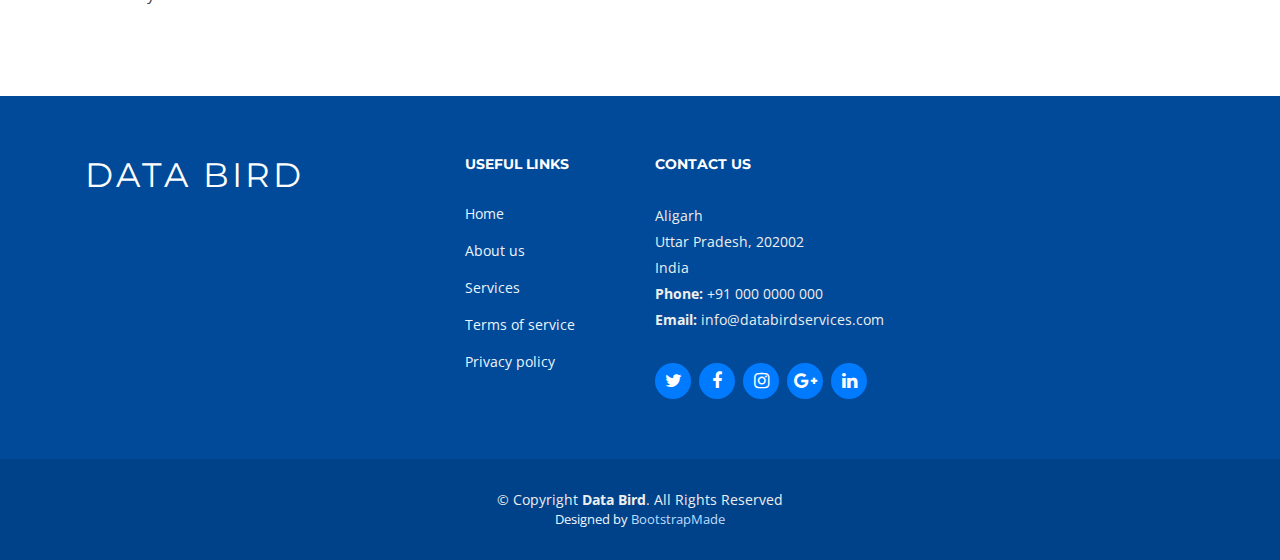
<file: blogs/data-collection-and-backtesting.html>
<!DOCTYPE html>
<html lang="en">

<head>
    <!-- Google tag (gtag.js) -->
    <script async src="https://www.googletagmanager.com/gtag/js?id=G-PMLKWX2Q61"></script>
    <script>
        window.dataLayer = window.dataLayer || [];
        function gtag() { dataLayer.push(arguments); }
        gtag('js', new Date());

        gtag('config', 'G-PMLKWX2Q61');
    </script>
    <meta charset="utf-8">
    <title>Market Basket Analysis</title>
    <meta content="width=device-width, initial-scale=1.0" name="viewport">
    <meta content="" name="keywords">
    <meta content="" name="description">

    <!-- Favicons -->
    <link href="/img/NEW_DataBird.png" rel="icon">
    <link href="/img/NEW_DataBird.png" rel="apple-touch-icon">

    <!-- Google Fonts -->
    <link href="https://fonts.googleapis.com/css?family=Open+Sans:300,300i,400,400i,700,700i|Montserrat:300,400,500,700"
        rel="stylesheet">

    <!-- Bootstrap CSS File -->
    <link href="/lib/bootstrap/css/bootstrap.min.css" rel="stylesheet">
    <link rel="stylesheet" href="https://cdnjs.cloudflare.com/ajax/libs/font-awesome/5.15.3/css/all.min.css">

    <!-- Libraries CSS Files -->
    <link href="/lib/font-awesome/css/font-awesome.min.css" rel="stylesheet">
    <link href="/lib/animate/animate.min.css" rel="stylesheet">
    <link href="/lib/ionicons/css/ionicons.min.css" rel="stylesheet">
    <link href="/lib/owlcarousel/assets/owl.carousel.min.css" rel="stylesheet">
    <link href="/lib/lightbox/css/lightbox.min.css" rel="stylesheet">

    <!-- Main Stylesheet File -->
    <link href="/css/style.css" rel="stylesheet">

    <!-- =======================================================
    Theme Name: NewBiz
    Theme URL: https://bootstrapmade.com/newbiz-bootstrap-business-template/
    Author: BootstrapMade.com
    License: https://bootstrapmade.com/license/
  ======================================================= -->
</head>

<body>

    <!--==========================
  Header
  ============================-->
    <header id="header" class="fixed-top">
        <div class="container">

            <div class="logo float-left">
                <!-- Uncomment below if you prefer to use an image logo -->
                <!-- <h1 class="text-light"><a href="#header"><span>NewBiz</span></a></h1> -->
                <a href="#intro" class="scrollto"><img src="/img/NEW_DataBird.png" alt="" class="img-fluid"></a>
            </div>

            <nav class="main-nav float-right d-none d-lg-block">
                <ul>
                    <li><a href="/index.html">Home</a></li>
                    <li><a href="/index.html#about">About Us</a></li>
                    <li><a href="/index.html#services">Services</a></li>
                    <li><a href="/index.html#portfolio">Portfolio</a></li>
                    <li><a href="/index.html#team">Team</a></li>
                    <li class="active"><a href="/blogs.html">Blogs</a></li>
                    <!-- <li class="drop-down"><a href="">Drop Down</a>
            <ul>
              <li><a href="#">Drop Down 1</a></li>
              <li class="drop-down"><a href="#">Drop Down 2</a>
                <ul>
                  <li><a href="#">Deep Drop Down 1</a></li>
                  <li><a href="#">Deep Drop Down 2</a></li>
                  <li><a href="#">Deep Drop Down 3</a></li>
                  <li><a href="#">Deep Drop Down 4</a></li>
                  <li><a href="#">Deep Drop Down 5</a></li>
                </ul>
              </li>
              <li><a href="#">Drop Down 3</a></li>
              <li><a href="#">Drop Down 4</a></li>
              <li><a href="#">Drop Down 5</a></li>
            </ul>
          </li> -->
                    <li><a href="#contact">Contact Us</a></li>
                </ul>
            </nav><!-- .main-nav -->

        </div>
    </header><!-- #header -->

    <!--==========================
    Intro Section
  ============================-->
    <section id="intro" class="clearfix">
        <div class="container">

            <div class="intro-img">
                <img src="/img/intro-img.svg" alt="" class="img-fluid">
            </div>

            <div class="intro-info">
                <h2>Bringing Your Micro-SaaS Ideas To Life!</h2>
                <h3 style="color: aliceblue;">Validate your ideas with feedback, data, and market information</h3>
                <div>
                    <a href="#about" class="btn-get-started sscrollto">Get Started</a>
                    <a href="#services" class="btn-services scrollto">Our Services</a>
                    <!-- <a href="#" class="btn-services scrollto">Downloads</a> -->
                </div>
            </div>

        </div>
    </section><!-- #intro -->

    <main id="main">

        <!--==========================
      About Us Section
    ============================-->
        <section id="about">
            <div class="container">

                <header class="section-header">
                    <h3>Collecting and Back-Testing Data</h3>
                    <p>Thu, 21 Sep 2023 14:15:00 -0400</p>
                    <p>Author: Author 2</p>

                </header>

                <div class="blog-content">
                    <hr>
                    <h1>Data Collection and Back-Testing: The Pillars of Informed Decision-Making</h1>
                    <p>In today's data-driven world, the ability to collect, analyze, and derive insights from data is a
                        game-changer across industries. Whether you're an investor, a business owner, or a researcher,
                        harnessing the power of data can lead to more informed decision-making. Two crucial processes
                        that enable this are data collection and back-testing. In this article, we'll explore what these
                        processes entail and why they are essential for making smart choices.</p>
                    <h2>The Foundation: Data Collection</h2>
                    <h3>What is Data Collection?</h3>
                    <p>Data collection is the systematic process of gathering raw information or data from various
                        sources. These sources can be physical, digital, or even human-generated. The goal is to compile
                        data that is relevant to a specific problem or question.</p>
                    <h3>Why is Data Collection Important?</h3>
                    <h4>1. Informed Decision-Making:</h4>
                    <ul>
                        <li>Data collection provides the basis for informed decision-making. Without accurate and
                            relevant data, decisions may be based on assumptions or guesswork.</li>
                    </ul>
                    <h4>2. Performance Evaluation:</h4>
                    <ul>
                        <li>In businesses, data collection allows for the evaluation of performance metrics, helping
                            organizations track progress toward goals and objectives.</li>
                    </ul>
                    <h4>3. Trend Analysis:</h4>
                    <ul>
                        <li>It enables the identification of trends and patterns that can inform strategies and future
                            actions.</li>
                    </ul>
                    <h4>4. Research and Innovation:</h4>
                    <ul>
                        <li>In research and development, data collection is crucial for testing hypotheses, conducting
                            experiments, and driving innovation.</li>
                    </ul>
                    <h4>5. Quality Control:</h4>
                    <ul>
                        <li>In manufacturing and production, data collection helps ensure quality control by monitoring
                            processes and detecting defects.</li>
                    </ul>
                    <h2>The Validation Process: Back-Testing</h2>
                    <h3>What is Back-Testing?</h3>
                    <p>Back-testing is a critical step in data analysis, particularly in fields like finance and data
                        science. It involves the validation of strategies, models, or hypotheses using historical data.
                        Essentially, it's a way to test how well a strategy or model would have performed in the past.
                    </p>
                    <h3>Why is Back-Testing Important?</h3>
                    <h4>1. Strategy Validation:</h4>
                    <ul>
                        <li>In finance, traders and investors use back-testing to evaluate the historical performance of
                            trading strategies. This helps in making data-driven investment decisions.</li>
                    </ul>
                    <h4>2. Model Assessment:</h4>
                    <ul>
                        <li>Data scientists use back-testing to assess the accuracy and effectiveness of predictive
                            models. This validation process ensures that models perform well on historical data before
                            being applied to real-world scenarios.</li>
                    </ul>
                    <h4>3. Risk Management:</h4>
                    <ul>
                        <li>Back-testing is crucial for assessing risk in various industries. By analyzing historical
                            data, organizations can identify potential risks and develop risk mitigation strategies.
                        </li>
                    </ul>
                    <h4>4. Learning and Improvement:</h4>
                    <ul>
                        <li>Back-testing provides a valuable learning opportunity. By studying past successes and
                            failures, individuals and organizations can refine their strategies and approaches.</li>
                    </ul>
                    <h2>The Synergy of Data Collection and Back-Testing</h2>
                    <p>The power of data collection and back-testing lies in their synergy. Here's how they work
                        together:</p>
                    <ol>
                        <li>
                            <p><strong>Data Collection Feeds Back-Testing:</strong> Back-testing relies on historical
                                data, making data collection the foundation. Without comprehensive and accurate data,
                                back-testing lacks validity.</p>
                        </li>
                        <li>
                            <p><strong>Iterative Improvement:</strong> The results of back-testing can inform
                                improvements in data collection processes. Organizations can refine data collection
                                methods based on insights gained from the validation process.</p>
                        </li>
                        <li>
                            <p><strong>Continuous Cycle:</strong> It's not a one-time process. Data collection and
                                back-testing form a continuous cycle. As new data becomes available, it can be
                                collected, and strategies or models can be retested.</p>
                        </li>
                    </ol>
                    <h2>Conclusion</h2>
                    <p>Data collection and back-testing are inseparable components of effective decision-making and
                        strategy development. They empower individuals and organizations to make choices based on
                        evidence rather than guesswork. Whether you're managing a business, investing in financial
                        markets, or conducting research, the ability to collect relevant data and validate your
                        approaches through back-testing is the key to staying ahead in a data-driven world.</p>
                    <p>In an era where data is abundant, harnessing its potential through robust data collection and
                        validation processes is not just an advantage; it's a necessity.</p>
                </div>

            </div>
        </section><!-- #about -->

    </main>

    <!--==========================
    Footer
  ============================-->
    <footer id="footer">
        <div class="footer-top">
            <div class="container">
                <div class="row">

                    <div class="col-lg-4 col-md-6 footer-info">
                        <h3>Data Bird</h3>
                    </div>

                    <div class="col-lg-2 col-md-6 footer-links">
                        <h4>Useful Links</h4>
                        <ul>
                            <li><a href="#">Home</a></li>
                            <li><a href="#">About us</a></li>
                            <li><a href="#">Services</a></li>
                            <li><a href="#">Terms of service</a></li>
                            <li><a href="#">Privacy policy</a></li>
                        </ul>
                    </div>

                    <div class="col-lg-3 col-md-6 footer-contact">
                        <h4>Contact Us</h4>
                        <p>
                            Aligarh <br>
                            Uttar Pradesh, 202002<br>
                            India <br>
                            <strong>Phone:</strong> +91 000 0000 000<br>
                            <strong>Email:</strong> info@databirdservices.com<br>
                        </p>

                        <div class="social-links">
                            <a href="#" class="twitter"><i class="fa fa-twitter"></i></a>
                            <a href="#" class="facebook"><i class="fa fa-facebook"></i></a>
                            <a href="#" class="instagram"><i class="fa fa-instagram"></i></a>
                            <a href="#" class="google-plus"><i class="fa fa-google-plus"></i></a>
                            <a href="#" class="linkedin"><i class="fa fa-linkedin"></i></a>
                        </div>

                    </div>

                    <!-- <div class="col-lg-3 col-md-6 footer-newsletter">
            <h4>Our Newsletter</h4>
            <p>Tamen quem nulla quae legam multos aute sint culpa legam noster magna veniam enim veniam illum dolore
              legam minim quorum culpa amet magna export quem marada parida nodela caramase seza.</p>
            <form action="" method="post">
              <input type="email" name="email"><input type="submit" value="Subscribe">
            </form>
          </div> -->

                </div>
            </div>
        </div>

        <div class="container">
            <div class="copyright">
                &copy; Copyright <strong>Data Bird</strong>. All Rights Reserved
            </div>
            <div class="credits">
                <!--
          All the links in the footer should remain intact.
          You can delete the links only if you purchased the pro version.
          Licensing information: https://bootstrapmade.com/license/
          Purchase the pro version with working PHP/AJAX contact form: https://bootstrapmade.com/buy/?theme=NewBiz
        -->
                Designed by <a href="https://bootstrapmade.com/">BootstrapMade</a>
            </div>
        </div>
    </footer><!-- #footer -->

    <a href="#" class="back-to-top"><i class="fa fa-chevron-up"></i></a>
    <!-- Uncomment below i you want to use a preloader -->
    <!-- <div id="preloader"></div> -->

    <!-- JavaScript Libraries -->
    <script src="/lib/jquery/jquery.min.js"></script>
    <script src="/lib/jquery/jquery-migrate.min.js"></script>
    <script src="/lib/bootstrap/js/bootstrap.bundle.min.js"></script>
    <script src="/lib/easing/easing.min.js"></script>
    <script src="/lib/mobile-nav/mobile-nav.js"></script>
    <script src="/lib/wow/wow.min.js"></script>
    <script src="/lib/waypoints/waypoints.min.js"></script>
    <script src="/lib/counterup/counterup.min.js"></script>
    <script src="/lib/owlcarousel/owl.carousel.min.js"></script>
    <script src="/lib/isotope/isotope.pkgd.min.js"></script>
    <script src="/lib/lightbox/js/lightbox.min.js"></script>
    <!-- Contact Form JavaScript File -->
    <script src="/contactform/contactform.js"></script>

    <!-- Template Main Javascript File -->
    <script src="/js/main.js"></script>

</body>

</html>
</file>
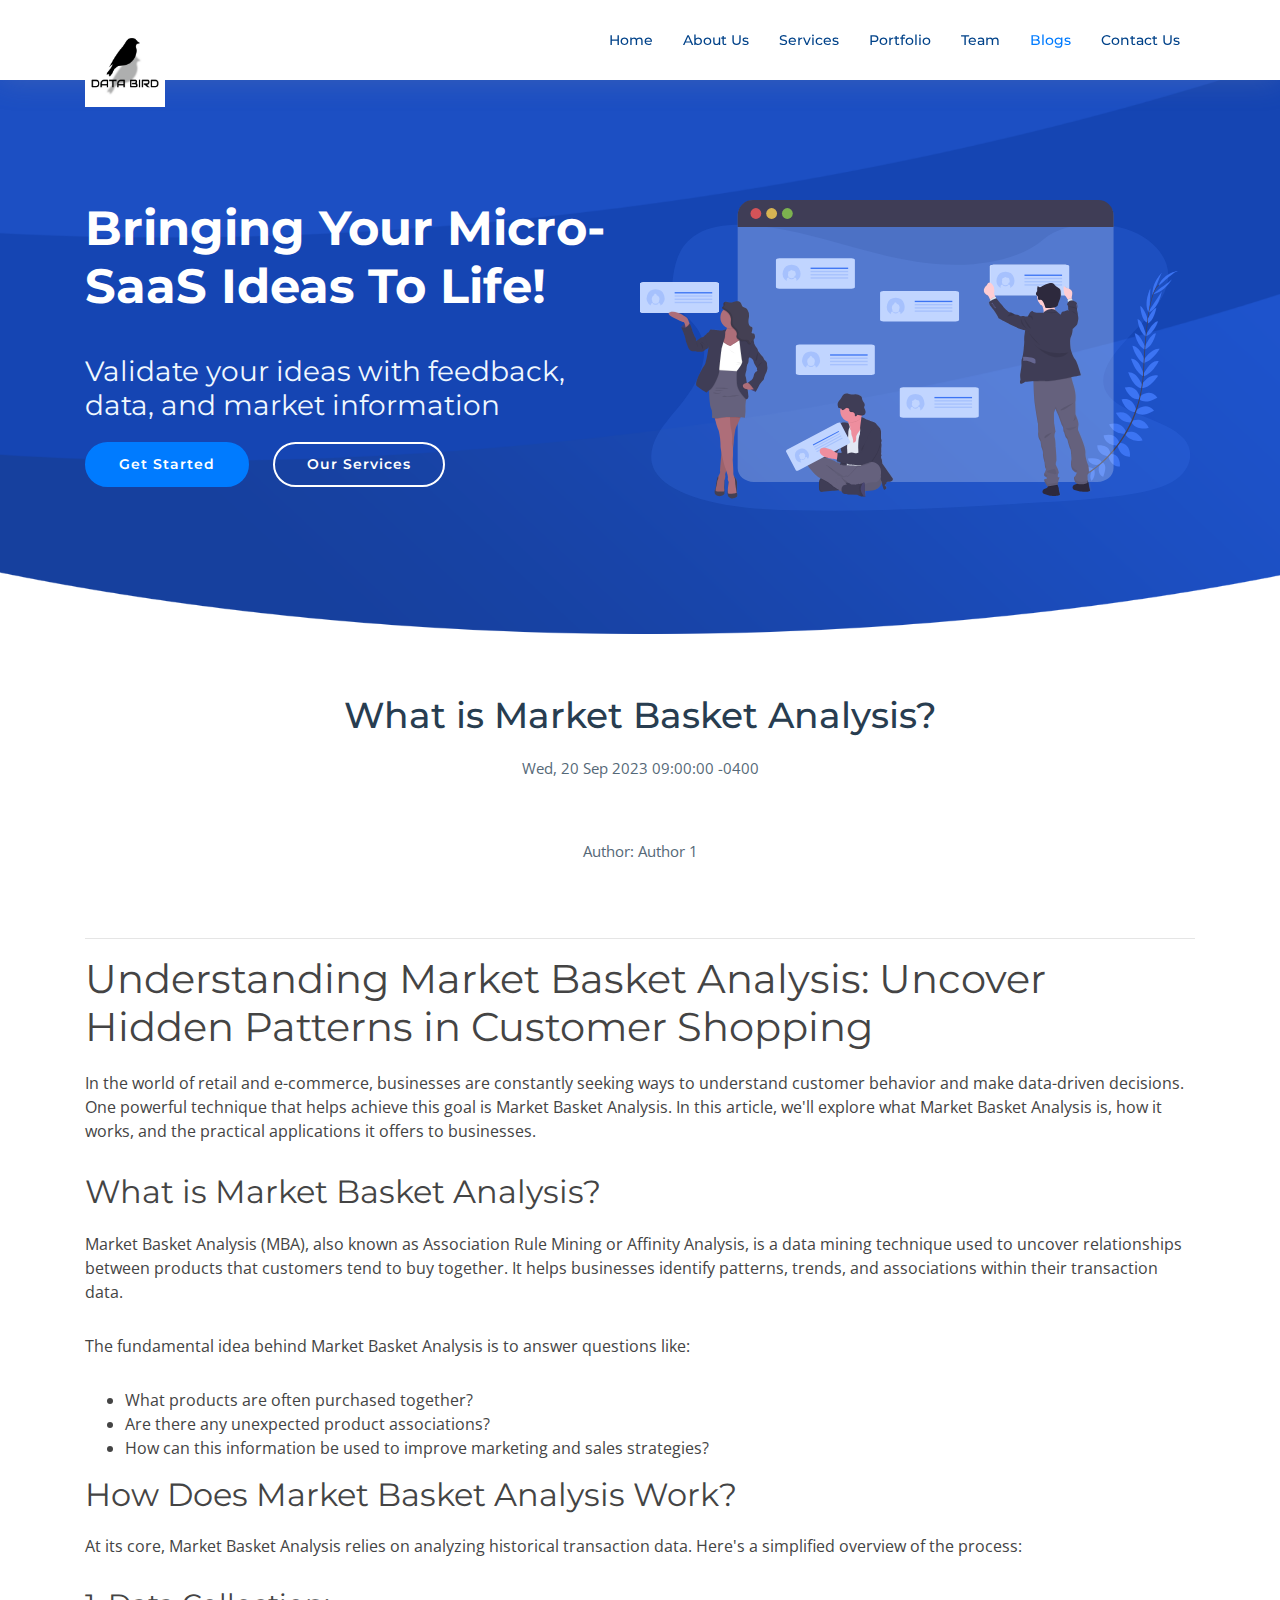
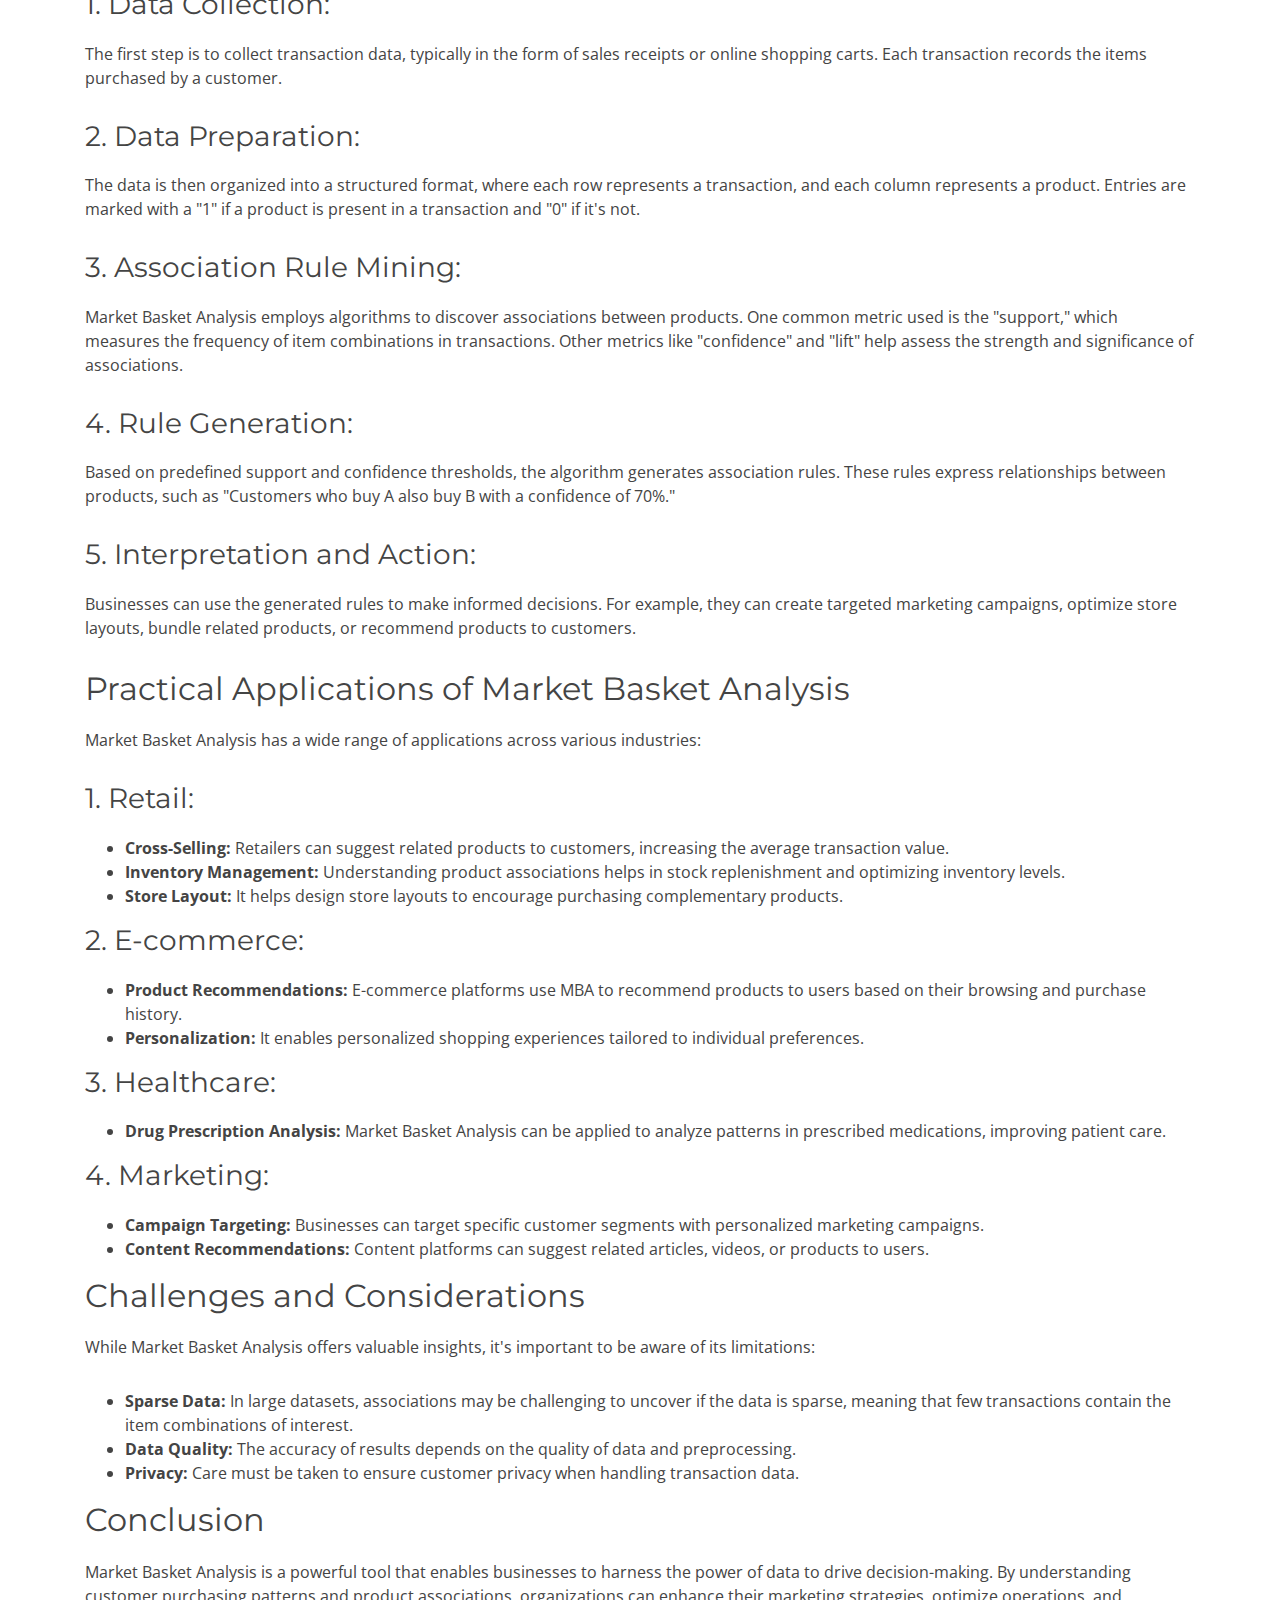
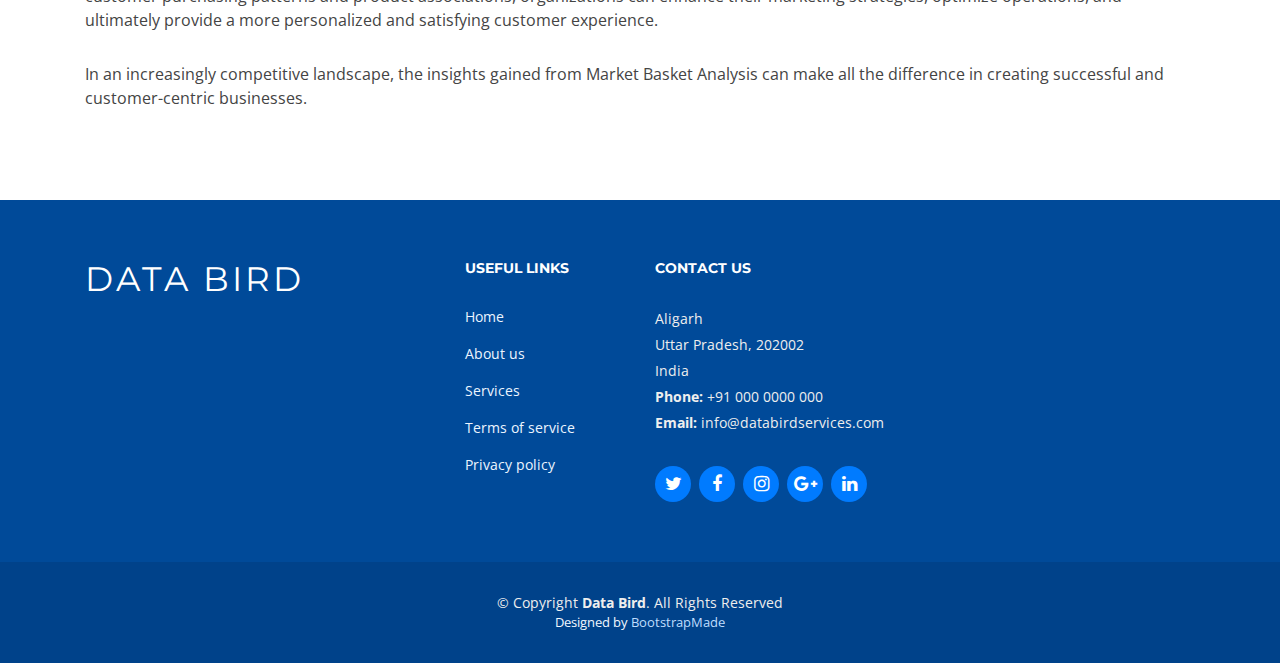
<file: blogs/market-basket-analysis.html>
<!DOCTYPE html>
<html lang="en">

<head>
    <!-- Google tag (gtag.js) -->
    <script async src="https://www.googletagmanager.com/gtag/js?id=G-PMLKWX2Q61"></script>
    <script>
        window.dataLayer = window.dataLayer || [];
        function gtag() { dataLayer.push(arguments); }
        gtag('js', new Date());

        gtag('config', 'G-PMLKWX2Q61');
    </script>
    <meta charset="utf-8">
    <title>Market Basket Analysis</title>
    <meta content="width=device-width, initial-scale=1.0" name="viewport">
    <meta content="" name="keywords">
    <meta content="" name="description">

    <!-- Favicons -->
    <link href="/img/NEW_DataBird.png" rel="icon">
    <link href="/img/NEW_DataBird.png" rel="apple-touch-icon">

    <!-- Google Fonts -->
    <link href="https://fonts.googleapis.com/css?family=Open+Sans:300,300i,400,400i,700,700i|Montserrat:300,400,500,700"
        rel="stylesheet">

    <!-- Bootstrap CSS File -->
    <link href="/lib/bootstrap/css/bootstrap.min.css" rel="stylesheet">
    <link rel="stylesheet" href="https://cdnjs.cloudflare.com/ajax/libs/font-awesome/5.15.3/css/all.min.css">

    <!-- Libraries CSS Files -->
    <link href="/lib/font-awesome/css/font-awesome.min.css" rel="stylesheet">
    <link href="/lib/animate/animate.min.css" rel="stylesheet">
    <link href="/lib/ionicons/css/ionicons.min.css" rel="stylesheet">
    <link href="/lib/owlcarousel/assets/owl.carousel.min.css" rel="stylesheet">
    <link href="/lib/lightbox/css/lightbox.min.css" rel="stylesheet">

    <!-- Main Stylesheet File -->
    <link href="/css/style.css" rel="stylesheet">

    <!-- =======================================================
    Theme Name: NewBiz
    Theme URL: https://bootstrapmade.com/newbiz-bootstrap-business-template/
    Author: BootstrapMade.com
    License: https://bootstrapmade.com/license/
  ======================================================= -->
</head>

<body>

    <!--==========================
  Header
  ============================-->
    <header id="header" class="fixed-top">
        <div class="container">

            <div class="logo float-left">
                <!-- Uncomment below if you prefer to use an image logo -->
                <!-- <h1 class="text-light"><a href="#header"><span>NewBiz</span></a></h1> -->
                <a href="#intro" class="scrollto"><img src="/img/NEW_DataBird.png" alt="" class="img-fluid"></a>
            </div>

            <nav class="main-nav float-right d-none d-lg-block">
                <ul>
                    <li><a href="/index.html">Home</a></li>
                    <li><a href="/index.html#about">About Us</a></li>
                    <li><a href="/index.html#services">Services</a></li>
                    <li><a href="/index.html#portfolio">Portfolio</a></li>
                    <li><a href="/index.html#team">Team</a></li>
                    <li class="active"><a href="/blogs.html">Blogs</a></li>
                    <!-- <li class="drop-down"><a href="">Drop Down</a>
            <ul>
              <li><a href="#">Drop Down 1</a></li>
              <li class="drop-down"><a href="#">Drop Down 2</a>
                <ul>
                  <li><a href="#">Deep Drop Down 1</a></li>
                  <li><a href="#">Deep Drop Down 2</a></li>
                  <li><a href="#">Deep Drop Down 3</a></li>
                  <li><a href="#">Deep Drop Down 4</a></li>
                  <li><a href="#">Deep Drop Down 5</a></li>
                </ul>
              </li>
              <li><a href="#">Drop Down 3</a></li>
              <li><a href="#">Drop Down 4</a></li>
              <li><a href="#">Drop Down 5</a></li>
            </ul>
          </li> -->
                    <li><a href="#contact">Contact Us</a></li>
                </ul>
            </nav><!-- .main-nav -->

        </div>
    </header><!-- #header -->

    <!--==========================
    Intro Section
  ============================-->
    <section id="intro" class="clearfix">
        <div class="container">

            <div class="intro-img">
                <img src="/img/intro-img.svg" alt="" class="img-fluid">
            </div>

            <div class="intro-info">
                <h2>Bringing Your Micro-SaaS Ideas To Life!</h2>
                <h3 style="color: aliceblue;">Validate your ideas with feedback, data, and market information</h3>
                <div>
                    <a href="#about" class="btn-get-started sscrollto">Get Started</a>
                    <a href="#services" class="btn-services scrollto">Our Services</a>
                    <!-- <a href="#" class="btn-services scrollto">Downloads</a> -->
                </div>
            </div>

        </div>
    </section><!-- #intro -->

    <main id="main">

        <!--==========================
      About Us Section
    ============================-->
        <section id="about">
            <div class="container">

                <header class="section-header">
                    <h3>What is Market Basket Analysis?</h3>
                    <p>Wed, 20 Sep 2023 09:00:00 -0400</p>
                    <p>Author: Author 1</p>

                </header>

                <div class="blog-content">
                    <hr>
                    <h1>Understanding Market Basket Analysis: Uncover Hidden Patterns in Customer Shopping</h1>
                    <p>In the world of retail and e-commerce, businesses are constantly seeking ways to understand
                        customer behavior and make data-driven decisions. One powerful technique that helps achieve
                        this goal is Market Basket Analysis. In this article, we'll explore what Market Basket
                        Analysis is, how it works, and the practical applications it offers to businesses.</p>
                    <h2>What is Market Basket Analysis?</h2>
                    <p>Market Basket Analysis (MBA), also known as Association Rule Mining or Affinity Analysis, is
                        a data mining technique used to uncover relationships between products that customers tend
                        to buy together. It helps businesses identify patterns, trends, and associations within
                        their transaction data.</p>
                    <p>The fundamental idea behind Market Basket Analysis is to answer questions like:</p>
                    <ul>
                        <li>What products are often purchased together?</li>
                        <li>Are there any unexpected product associations?</li>
                        <li>How can this information be used to improve marketing and sales strategies?</li>
                    </ul>
                    <h2>How Does Market Basket Analysis Work?</h2>
                    <p>At its core, Market Basket Analysis relies on analyzing historical transaction data. Here's a
                        simplified overview of the process:</p>
                    <h3>1. Data Collection:</h3>
                    <p>The first step is to collect transaction data, typically in the form of sales receipts or
                        online shopping carts. Each transaction records the items purchased by a customer.</p>
                    <h3>2. Data Preparation:</h3>
                    <p>The data is then organized into a structured format, where each row represents a transaction,
                        and each column represents a product. Entries are marked with a "1" if a product is present
                        in a transaction and "0" if it's not.</p>
                    <h3>3. Association Rule Mining:</h3>
                    <p>Market Basket Analysis employs algorithms to discover associations between products. One
                        common metric used is the "support," which measures the frequency of item combinations in
                        transactions. Other metrics like "confidence" and "lift" help assess the strength and
                        significance of associations.</p>
                    <h3>4. Rule Generation:</h3>
                    <p>Based on predefined support and confidence thresholds, the algorithm generates association
                        rules. These rules express relationships between products, such as "Customers who buy A also
                        buy B with a confidence of 70%."</p>
                    <h3>5. Interpretation and Action:</h3>
                    <p>Businesses can use the generated rules to make informed decisions. For example, they can
                        create targeted marketing campaigns, optimize store layouts, bundle related products, or
                        recommend products to customers.</p>
                    <h2>Practical Applications of Market Basket Analysis</h2>
                    <p>Market Basket Analysis has a wide range of applications across various industries:</p>
                    <h3>1. Retail:</h3>
                    <ul>
                        <li><strong>Cross-Selling:</strong> Retailers can suggest related products to customers,
                            increasing the average transaction value.</li>
                        <li><strong>Inventory Management:</strong> Understanding product associations helps in stock
                            replenishment and optimizing inventory levels.</li>
                        <li><strong>Store Layout:</strong> It helps design store layouts to encourage purchasing
                            complementary products.</li>
                    </ul>
                    <h3>2. E-commerce:</h3>
                    <ul>
                        <li><strong>Product Recommendations:</strong> E-commerce platforms use MBA to recommend
                            products to users based on their browsing and purchase history.</li>
                        <li><strong>Personalization:</strong> It enables personalized shopping experiences tailored
                            to individual preferences.</li>
                    </ul>
                    <h3>3. Healthcare:</h3>
                    <ul>
                        <li><strong>Drug Prescription Analysis:</strong> Market Basket Analysis can be applied to
                            analyze patterns in prescribed medications, improving patient care.</li>
                    </ul>
                    <h3>4. Marketing:</h3>
                    <ul>
                        <li><strong>Campaign Targeting:</strong> Businesses can target specific customer segments
                            with personalized marketing campaigns.</li>
                        <li><strong>Content Recommendations:</strong> Content platforms can suggest related
                            articles, videos, or products to users.</li>
                    </ul>
                    <h2>Challenges and Considerations</h2>
                    <p>While Market Basket Analysis offers valuable insights, it's important to be aware of its
                        limitations:</p>
                    <ul>
                        <li><strong>Sparse Data:</strong> In large datasets, associations may be challenging to
                            uncover if the data is sparse, meaning that few transactions contain the item
                            combinations of interest.</li>
                        <li><strong>Data Quality:</strong> The accuracy of results depends on the quality of data
                            and preprocessing.</li>
                        <li><strong>Privacy:</strong> Care must be taken to ensure customer privacy when handling
                            transaction data.</li>
                    </ul>
                    <h2>Conclusion</h2>
                    <p>Market Basket Analysis is a powerful tool that enables businesses to harness the power of
                        data to drive decision-making. By understanding customer purchasing patterns and product
                        associations, organizations can enhance their marketing strategies, optimize operations, and
                        ultimately provide a more personalized and satisfying customer experience.</p>
                    <p>In an increasingly competitive landscape, the insights gained from Market Basket Analysis can
                        make all the difference in creating successful and customer-centric businesses.</p>
                </div>

            </div>
        </section><!-- #about -->

    </main>

    <!--==========================
    Footer
  ============================-->
    <footer id="footer">
        <div class="footer-top">
            <div class="container">
                <div class="row">

                    <div class="col-lg-4 col-md-6 footer-info">
                        <h3>Data Bird</h3>
                    </div>

                    <div class="col-lg-2 col-md-6 footer-links">
                        <h4>Useful Links</h4>
                        <ul>
                            <li><a href="#">Home</a></li>
                            <li><a href="#">About us</a></li>
                            <li><a href="#">Services</a></li>
                            <li><a href="#">Terms of service</a></li>
                            <li><a href="#">Privacy policy</a></li>
                        </ul>
                    </div>

                    <div class="col-lg-3 col-md-6 footer-contact">
                        <h4>Contact Us</h4>
                        <p>
                            Aligarh <br>
                            Uttar Pradesh, 202002<br>
                            India <br>
                            <strong>Phone:</strong> +91 000 0000 000<br>
                            <strong>Email:</strong> info@databirdservices.com<br>
                        </p>

                        <div class="social-links">
                            <a href="#" class="twitter"><i class="fa fa-twitter"></i></a>
                            <a href="#" class="facebook"><i class="fa fa-facebook"></i></a>
                            <a href="#" class="instagram"><i class="fa fa-instagram"></i></a>
                            <a href="#" class="google-plus"><i class="fa fa-google-plus"></i></a>
                            <a href="#" class="linkedin"><i class="fa fa-linkedin"></i></a>
                        </div>

                    </div>

                    <!-- <div class="col-lg-3 col-md-6 footer-newsletter">
            <h4>Our Newsletter</h4>
            <p>Tamen quem nulla quae legam multos aute sint culpa legam noster magna veniam enim veniam illum dolore
              legam minim quorum culpa amet magna export quem marada parida nodela caramase seza.</p>
            <form action="" method="post">
              <input type="email" name="email"><input type="submit" value="Subscribe">
            </form>
          </div> -->

                </div>
            </div>
        </div>

        <div class="container">
            <div class="copyright">
                &copy; Copyright <strong>Data Bird</strong>. All Rights Reserved
            </div>
            <div class="credits">
                <!--
          All the links in the footer should remain intact.
          You can delete the links only if you purchased the pro version.
          Licensing information: https://bootstrapmade.com/license/
          Purchase the pro version with working PHP/AJAX contact form: https://bootstrapmade.com/buy/?theme=NewBiz
        -->
                Designed by <a href="https://bootstrapmade.com/">BootstrapMade</a>
            </div>
        </div>
    </footer><!-- #footer -->

    <a href="#" class="back-to-top"><i class="fa fa-chevron-up"></i></a>
    <!-- Uncomment below i you want to use a preloader -->
    <!-- <div id="preloader"></div> -->

    <!-- JavaScript Libraries -->
    <script src="/lib/jquery/jquery.min.js"></script>
    <script src="/lib/jquery/jquery-migrate.min.js"></script>
    <script src="/lib/bootstrap/js/bootstrap.bundle.min.js"></script>
    <script src="/lib/easing/easing.min.js"></script>
    <script src="/lib/mobile-nav/mobile-nav.js"></script>
    <script src="/lib/wow/wow.min.js"></script>
    <script src="/lib/waypoints/waypoints.min.js"></script>
    <script src="/lib/counterup/counterup.min.js"></script>
    <script src="/lib/owlcarousel/owl.carousel.min.js"></script>
    <script src="/lib/isotope/isotope.pkgd.min.js"></script>
    <script src="/lib/lightbox/js/lightbox.min.js"></script>
    <!-- Contact Form JavaScript File -->
    <script src="/contactform/contactform.js"></script>

    <!-- Template Main Javascript File -->
    <script src="/js/main.js"></script>

</body>

</html>
</file>
<file: css/style.css>
/*
  Theme Name: NewBiz
  Theme URL: https://bootstrapmade.com/newbiz-bootstrap-business-template/
  Author: BootstrapMade.com
  License: https://bootstrapmade.com/license/
*/

/*--------------------------------------------------------------
# General
--------------------------------------------------------------*/

body {
  background: #fff;
  color: #444;
  font-family: "Open Sans", sans-serif;
}

a {
  color: #007bff;
  transition: 0.5s;
}

a:hover,
a:active,
a:focus {
  color: #0b6bd3;
  outline: none;
  text-decoration: none;
}

p {
  padding: 0;
  margin: 0 0 30px 0;
}

h1,
h2,
h3,
h4,
h5,
h6 {
  font-family: "Montserrat", sans-serif;
  font-weight: 400;
  margin: 0 0 20px 0;
  padding: 0;
}

/* Back to top button */

.back-to-top {
  position: fixed;
  display: none;
  background: #007bff;
  color: #fff;
  width: 44px;
  height: 44px;
  text-align: center;
  line-height: 1;
  font-size: 16px;
  border-radius: 50%;
  right: 15px;
  bottom: 15px;
  transition: background 0.5s;
  z-index: 11;
}

.back-to-top i {
  padding-top: 12px;
  color: #fff;
}

/* Prelaoder */

#preloader {
  position: fixed;
  top: 0;
  left: 0;
  right: 0;
  bottom: 0;
  z-index: 9999;
  overflow: hidden;
  background: #fff;
}

#preloader:before {
  content: "";
  position: fixed;
  top: calc(50% - 30px);
  left: calc(50% - 30px);
  border: 6px solid #f2f2f2;
  border-top: 6px solid #007bff;
  border-radius: 50%;
  width: 60px;
  height: 60px;
  -webkit-animation: animate-preloader 1s linear infinite;
  animation: animate-preloader 1s linear infinite;
}

@-webkit-keyframes animate-preloader {
  0% {
    -webkit-transform: rotate(0deg);
    transform: rotate(0deg);
  }

  100% {
    -webkit-transform: rotate(360deg);
    transform: rotate(360deg);
  }
}

@keyframes animate-preloader {
  0% {
    -webkit-transform: rotate(0deg);
    transform: rotate(0deg);
  }

  100% {
    -webkit-transform: rotate(360deg);
    transform: rotate(360deg);
  }
}

/*--------------------------------------------------------------
# Header
--------------------------------------------------------------*/

#header {
  height: 80px;
  transition: all 0.5s;
  z-index: 997;
  transition: all 0.5s;
  padding: 20px 0;
  background: #fff;
  box-shadow: 0px 0px 30px rgba(127, 137, 161, 0.3);
}

#header.header-scrolled,
#header.header-pages {
  height: 60px;
  padding: 10px 0;
}

#header .logo h1 {
  font-size: 36px;
  margin: 0;
  padding: 0;
  line-height: 1;
  font-weight: 400;
  letter-spacing: 3px;
  text-transform: uppercase;
}

#header .logo h1 a,
#header .logo h1 a:hover {
  color: #00366f;
  text-decoration: none;
}

#header .logo img {
  padding: 0;
  margin: 7px 0;
  max-height: 80px;
}

.main-pages {
  margin-top: 60px;
}

/*--------------------------------------------------------------
# Intro Section
--------------------------------------------------------------*/

#intro {
  width: 100%;
  position: relative;
  background: url("../img/intro-bg.png") center bottom no-repeat;
  background-size: cover;
  padding: 200px 0 120px 0;
}

#intro .intro-img {
  width: 50%;
  float: right;
}

#intro .intro-info {
  width: 50%;
  float: left;
}

#intro .intro-info h2 {
  color: #fff;
  margin-bottom: 40px;
  font-size: 48px;
  font-weight: 700;
}

#intro .intro-info h2 span {
  color: #74b5fc;
  text-decoration: underline;
}

#intro .intro-info .btn-get-started,
#intro .intro-info .btn-services {
  font-family: "Montserrat", sans-serif;
  font-size: 14px;
  font-weight: 600;
  letter-spacing: 1px;
  display: inline-block;
  padding: 10px 32px;
  border-radius: 50px;
  transition: 0.5s;
  margin: 0 20px 20px 0;
  color: #fff;
}

#intro .intro-info .btn-get-started {
  background: #007bff;
  border: 2px solid #007bff;
  color: #fff;
}

#intro .intro-info .btn-get-started:hover {
  background: none;
  border-color: #fff;
  color: #fff;
}

#intro .intro-info .btn-services {
  border: 2px solid #fff;
}

#intro .intro-info .btn-services:hover {
  background: #007bff;
  border-color: #007bff;
  color: #fff;
}

/*--------------------------------------------------------------
# Navigation Menu
--------------------------------------------------------------*/

/* Desktop Navigation */

.main-nav {
  /* Drop Down */
  /* Deep Drop Down */
}

.main-nav,
.main-nav * {
  margin: 0;
  padding: 0;
  list-style: none;
}

.main-nav > ul > li {
  position: relative;
  white-space: nowrap;
  float: left;
}

.main-nav a {
  display: block;
  position: relative;
  color: #004289;
  padding: 10px 15px;
  transition: 0.3s;
  font-size: 14px;
  font-family: "Montserrat", sans-serif;
  font-weight: 500;
}

.main-nav a:hover,
.main-nav .active > a,
.main-nav li:hover > a {
  color: #007bff;
  text-decoration: none;
}

.main-nav .drop-down ul {
  display: block;
  position: absolute;
  left: 0;
  top: calc(100% + 30px);
  z-index: 99;
  opacity: 0;
  visibility: hidden;
  padding: 10px 0;
  background: #fff;
  box-shadow: 0px 0px 30px rgba(127, 137, 161, 0.25);
  transition: ease all 0.3s;
}

.main-nav .drop-down:hover > ul {
  opacity: 1;
  top: 100%;
  visibility: visible;
}

.main-nav .drop-down li {
  min-width: 180px;
  position: relative;
}

.main-nav .drop-down ul a {
  padding: 10px 20px;
  font-size: 13px;
  color: #004289;
}

.main-nav .drop-down ul a:hover,
.main-nav .drop-down ul .active > a,
.main-nav .drop-down ul li:hover > a {
  color: #007bff;
}

.main-nav .drop-down > a:after {
  content: "\f107";
  font-family: FontAwesome;
  padding-left: 10px;
}

.main-nav .drop-down .drop-down ul {
  top: 0;
  left: calc(100% - 30px);
}

.main-nav .drop-down .drop-down:hover > ul {
  opacity: 1;
  top: 0;
  left: 100%;
}

.main-nav .drop-down .drop-down > a {
  padding-right: 35px;
}

.main-nav .drop-down .drop-down > a:after {
  content: "\f105";
  position: absolute;
  right: 15px;
}

/* Mobile Navigation */

.mobile-nav {
  position: fixed;
  top: 0;
  bottom: 0;
  z-index: 9999;
  overflow-y: auto;
  left: -260px;
  width: 260px;
  padding-top: 18px;
  background: rgba(19, 39, 57, 0.8);
  transition: 0.4s;
}

.mobile-nav * {
  margin: 0;
  padding: 0;
  list-style: none;
}

.mobile-nav a {
  display: block;
  position: relative;
  color: #fff;
  padding: 10px 20px;
  font-weight: 500;
}

.mobile-nav a:hover,
.mobile-nav .active > a,
.mobile-nav li:hover > a {
  color: #74b5fc;
  text-decoration: none;
}

.mobile-nav .drop-down > a:after {
  content: "\f078";
  font-family: FontAwesome;
  padding-left: 10px;
  position: absolute;
  right: 15px;
}

.mobile-nav .active.drop-down > a:after {
  content: "\f077";
}

.mobile-nav .drop-down > a {
  padding-right: 35px;
}

.mobile-nav .drop-down ul {
  display: none;
  overflow: hidden;
}

.mobile-nav .drop-down li {
  padding-left: 20px;
}

.mobile-nav-toggle {
  position: fixed;
  right: 0;
  top: 0;
  z-index: 9998;
  border: 0;
  background: none;
  font-size: 24px;
  transition: all 0.4s;
  outline: none !important;
  line-height: 1;
  cursor: pointer;
  text-align: right;
}

.mobile-nav-toggle i {
  margin: 18px 18px 0 0;
  color: #004289;
}

.mobile-nav-overly {
  width: 100%;
  height: 100%;
  z-index: 9997;
  top: 0;
  left: 0;
  position: fixed;
  background: rgba(19, 39, 57, 0.8);
  overflow: hidden;
  display: none;
}

.mobile-nav-active {
  overflow: hidden;
}

.mobile-nav-active .mobile-nav {
  left: 0;
}

.mobile-nav-active .mobile-nav-toggle i {
  color: #fff;
}

/*--------------------------------------------------------------
# Sections
--------------------------------------------------------------*/

/* Sections Header
--------------------------------*/

.section-header h3 {
  font-size: 36px;
  color: #283d50;
  text-align: center;
  font-weight: 500;
  position: relative;
}

.section-header p {
  text-align: center;
  margin: auto;
  font-size: 15px;
  padding-bottom: 60px;
  color: #556877;
  width: 50%;
}

/* Section with background
--------------------------------*/

.section-bg {
  background: #ecf5ff;
}

/* About Us Section
--------------------------------*/

#about {
  background: #fff;
  padding: 60px 0;
}

#about .about-container .background {
  margin: 20px 0;
}

#about .about-container .content {
  background: #fff;
}

#about .about-container .title {
  color: #333;
  font-weight: 700;
  font-size: 32px;
}

#about .about-container p {
  line-height: 26px;
}

#about .about-container p:last-child {
  margin-bottom: 0;
}

#about .about-container .icon-box {
  background: #fff;
  background-size: cover;
  padding: 0 0 30px 0;
}

#about .about-container .icon-box .icon {
  float: left;
  background: #fff;
  width: 64px;
  height: 64px;
  display: -webkit-box;
  display: -webkit-flex;
  display: -ms-flexbox;
  display: flex;
  -webkit-box-pack: center;
  -webkit-justify-content: center;
  -ms-flex-pack: center;
  justify-content: center;
  -webkit-box-align: center;
  -webkit-align-items: center;
  -ms-flex-align: center;
  align-items: center;
  -webkit-box-orient: vertical;
  -webkit-box-direction: normal;
  -webkit-flex-direction: column;
  -ms-flex-direction: column;
  flex-direction: column;
  text-align: center;
  border-radius: 50%;
  border: 2px solid #007bff;
  transition: all 0.3s ease-in-out;
}

#about .about-container .icon-box .icon i {
  color: #007bff;
  font-size: 24px;
}

#about .about-container .icon-box:hover .icon {
  background: #007bff;
}

#about .about-container .icon-box:hover .icon i {
  color: #fff;
}

#about .about-container .icon-box .title {
  margin-left: 80px;
  font-weight: 600;
  margin-bottom: 5px;
  font-size: 18px;
}

#about .about-container .icon-box .title a {
  color: #283d50;
}

#about .about-container .icon-box .description {
  margin-left: 80px;
  line-height: 24px;
  font-size: 14px;
}

#about .about-extra {
  padding-top: 60px;
}

#about .about-extra h4 {
  font-weight: 600;
  font-size: 24px;
}

/* Services Section
--------------------------------*/

#services {
  padding: 60px 0 40px 0;
  box-shadow: inset 0px 0px 12px 0px rgba(0, 0, 0, 0.1);
}

#services .box {
  padding: 30px;
  position: relative;
  overflow: hidden;
  border-radius: 10px;
  margin: 0 10px 40px 10px;
  background: #fff;
  box-shadow: 0 10px 29px 0 rgba(68, 88, 144, 0.1);
  transition: all 0.3s ease-in-out;
}

#services .box:hover {
  -webkit-transform: translateY(-5px);
  transform: translateY(-5px);
}

#services .icon {
  position: absolute;
  left: -10px;
  top: calc(50% - 32px);
}

#services .icon i {
  font-size: 64px;
  line-height: 1;
  transition: 0.5s;
}

#services .title {
  margin-left: 40px;
  font-weight: 700;
  margin-bottom: 15px;
  font-size: 18px;
}

#services .title a {
  color: #111;
}

#services .box:hover .title a {
  color: #007bff;
}

#services .description {
  font-size: 14px;
  margin-left: 40px;
  line-height: 24px;
  margin-bottom: 0;
}

#why-us {
  padding: 60px 0;
  background: #004a99;
}

#why-us .section-header h3,
#why-us .section-header p {
  color: #fff;
}

#why-us .card {
  background: #00458f;
  border-color: #00458f;
  border-radius: 10px;
  margin: 0 15px;
  padding: 15px 0;
  text-align: center;
  color: #fff;
  transition: 0.3s ease-in-out;
  height: 100%;
}

#why-us .card:hover {
  background: #003b7a;
  border-color: #003b7a;
}

#why-us .card i {
  font-size: 48px;
  padding-top: 15px;
  color: #bfddfe;
}

#why-us .card h5 {
  font-size: 22px;
  font-weight: 600;
}

#why-us .card p {
  font-size: 15px;
  color: #d8eafe;
}

#why-us .card .readmore {
  color: #fff;
  font-weight: 600;
  display: inline-block;
  transition: 0.3s ease-in-out;
  border-bottom: #00458f solid 2px;
}

#why-us .card .readmore:hover {
  border-bottom: #fff solid 2px;
}

#why-us .counters {
  padding-top: 40px;
}

#why-us .counters span {
  font-family: "Montserrat", sans-serif;
  font-weight: bold;
  font-size: 48px;
  display: block;
  color: #fff;
}

#why-us .counters p {
  padding: 0;
  margin: 0 0 20px 0;
  font-family: "Montserrat", sans-serif;
  font-size: 14px;
  color: #cce5ff;
}

/* Portfolio Section
--------------------------------*/

#portfolio {
  padding: 60px 0;
  box-shadow: 0px 0px 12px 0px rgba(0, 0, 0, 0.1);
}

#portfolio #portfolio-flters {
  padding: 0;
  margin: 5px 0 35px 0;
  list-style: none;
  text-align: center;
}

#portfolio #portfolio-flters li {
  cursor: pointer;
  margin: 15px 15px 15px 0;
  display: inline-block;
  padding: 6px 20px;
  font-size: 12px;
  line-height: 20px;
  color: #007bff;
  border-radius: 50px;
  text-transform: uppercase;
  background: #ecf5ff;
  margin-bottom: 5px;
  transition: all 0.3s ease-in-out;
}

#portfolio #portfolio-flters li:hover,
#portfolio #portfolio-flters li.filter-active {
  background: #007bff;
  color: #fff;
}

#portfolio #portfolio-flters li:last-child {
  margin-right: 0;
}

#portfolio .portfolio-item {
  position: relative;
  overflow: hidden;
  margin-bottom: 30px;
}

#portfolio .portfolio-item .portfolio-wrap {
  overflow: hidden;
  position: relative;
  border-radius: 6px;
  margin: 0;
}

#portfolio .portfolio-item .portfolio-wrap:hover img {
  opacity: 0.4;
  transition: 0.3s;
}

#portfolio .portfolio-item .portfolio-wrap .portfolio-info {
  position: absolute;
  top: 0;
  right: 0;
  bottom: 0;
  left: 0;
  display: -webkit-box;
  display: -webkit-flex;
  display: -ms-flexbox;
  display: flex;
  -webkit-box-pack: center;
  -webkit-justify-content: center;
  -ms-flex-pack: center;
  justify-content: center;
  -webkit-box-align: center;
  -webkit-align-items: center;
  -ms-flex-align: center;
  align-items: center;
  -webkit-box-orient: vertical;
  -webkit-box-direction: normal;
  -webkit-flex-direction: column;
  -ms-flex-direction: column;
  flex-direction: column;
  text-align: center;
  opacity: 0;
  transition: 0.2s linear;
}

#portfolio .portfolio-item .portfolio-wrap .portfolio-info h4 {
  font-size: 22px;
  line-height: 1px;
  font-weight: 700;
  margin-bottom: 14px;
  padding-bottom: 0;
}

#portfolio .portfolio-item .portfolio-wrap .portfolio-info h4 a {
  color: #fff;
}

#portfolio .portfolio-item .portfolio-wrap .portfolio-info h4 a:hover {
  color: #007bff;
}

#portfolio .portfolio-item .portfolio-wrap .portfolio-info p {
  padding: 0;
  margin: 0;
  color: #e2effe;
  font-weight: 500;
  font-size: 14px;
  text-transform: uppercase;
}

#portfolio .portfolio-item .portfolio-wrap .portfolio-info .link-preview,
#portfolio .portfolio-item .portfolio-wrap .portfolio-info .link-details {
  display: inline-block;
  line-height: 1;
  text-align: center;
  width: 36px;
  height: 36px;
  background: #007bff;
  border-radius: 50%;
  margin: 10px 4px 0 4px;
}

#portfolio .portfolio-item .portfolio-wrap .portfolio-info .link-preview i,
#portfolio .portfolio-item .portfolio-wrap .portfolio-info .link-details i {
  padding-top: 6px;
  font-size: 22px;
  color: #fff;
}

#portfolio .portfolio-item .portfolio-wrap .portfolio-info .link-preview:hover,
#portfolio .portfolio-item .portfolio-wrap .portfolio-info .link-details:hover {
  background: #3395ff;
}

#portfolio .portfolio-item .portfolio-wrap .portfolio-info .link-preview:hover i,
#portfolio .portfolio-item .portfolio-wrap .portfolio-info .link-details:hover i {
  color: #fff;
}

#portfolio .portfolio-item .portfolio-wrap:hover {
  background: #003166;
}

#portfolio .portfolio-item .portfolio-wrap:hover .portfolio-info {
  opacity: 1;
}

/* Testimonials Section
--------------------------------*/

#testimonials {
  padding: 60px 0;
  box-shadow: inset 0px 0px 12px 0px rgba(0, 0, 0, 0.1);
}

#testimonials .section-header {
  margin-bottom: 40px;
}

#testimonials .testimonial-item .testimonial-img {
  width: 120px;
  border-radius: 50%;
  border: 4px solid #fff;
  float: left;
}

#testimonials .testimonial-item h3 {
  font-size: 20px;
  font-weight: bold;
  margin: 10px 0 5px 0;
  color: #111;
  margin-left: 140px;
}

#testimonials .testimonial-item h4 {
  font-size: 14px;
  color: #999;
  margin: 0 0 15px 0;
  margin-left: 140px;
}

#testimonials .testimonial-item p {
  font-style: italic;
  margin: 0 0 15px 140px;
}

#testimonials .owl-nav,
#testimonials .owl-dots {
  margin-top: 5px;
  text-align: center;
}

#testimonials .owl-dot {
  display: inline-block;
  margin: 0 5px;
  width: 12px;
  height: 12px;
  border-radius: 50%;
  background-color: #ddd;
}

#testimonials .owl-dot.active {
  background-color: #007bff;
}

/* Team Section
--------------------------------*/

#team {
  background: #fff;
  padding: 60px 0;
  box-shadow: 0px 0px 12px 0px rgba(0, 0, 0, 0.1);
}

#team .member {
  text-align: center;
  margin-bottom: 20px;
  position: relative;
  border-radius: 50%;
  overflow: hidden;
}

#team .member .member-info {
  opacity: 0;
  display: -webkit-box;
  display: -webkit-flex;
  display: -ms-flexbox;
  display: flex;
  -webkit-box-pack: center;
  -webkit-justify-content: center;
  -ms-flex-pack: center;
  justify-content: center;
  -webkit-box-align: center;
  -webkit-align-items: center;
  -ms-flex-align: center;
  align-items: center;
  position: absolute;
  bottom: 0;
  top: 0;
  left: 0;
  right: 0;
  transition: 0.2s;
}

#team .member .member-info-content {
  margin-top: 50px;
  transition: margin 0.2s;
}

#team .member:hover .member-info {
  background: rgba(0, 62, 128, 0.7);
  opacity: 1;
  transition: 0.4s;
}

#team .member:hover .member-info-content {
  margin-top: 0;
  transition: margin 0.4s;
}

#team .member h4 {
  font-weight: 700;
  margin-bottom: 2px;
  font-size: 18px;
  color: #fff;
}

#team .member span {
  font-style: italic;
  display: block;
  font-size: 13px;
  color: #fff;
}

#team .member .social {
  margin-top: 15px;
}

#team .member .social a {
  transition: none;
  color: #fff;
}

#team .member .social a:hover {
  color: #007bff;
}

#team .member .social i {
  font-size: 18px;
  margin: 0 2px;
}

/* Clients Section
--------------------------------*/

#clients {
  padding: 60px 0;
  box-shadow: inset 0px 0px 12px 0px rgba(0, 0, 0, 0.1);
}

#clients .clients-wrap {
  border-top: 1px solid #d6eaff;
  border-left: 1px solid #d6eaff;
  margin-bottom: 30px;
}

#clients .client-logo {
  padding: 64px;
  display: -webkit-box;
  display: -webkit-flex;
  display: -ms-flexbox;
  display: flex;
  -webkit-box-pack: center;
  -webkit-justify-content: center;
  -ms-flex-pack: center;
  justify-content: center;
  -webkit-box-align: center;
  -webkit-align-items: center;
  -ms-flex-align: center;
  align-items: center;
  border-right: 1px solid #d6eaff;
  border-bottom: 1px solid #d6eaff;
  overflow: hidden;
  background: #fff;
  height: 160px;
}

#clients .client-logo:hover img {
  -webkit-transform: scale(1.2);
  transform: scale(1.2);
}

#clients img {
  transition: all 0.4s ease-in-out;
}

/* Contact Section
--------------------------------*/

#contact {
  box-shadow: 0px 0px 12px 0px rgba(0, 0, 0, 0.1);
  padding: 60px 0;
  overflow: hidden;
}

#contact .section-header {
  padding-bottom: 30px;
}

#contact .contact-about h3 {
  font-size: 36px;
  margin: 0 0 10px 0;
  padding: 0;
  line-height: 1;
  font-family: "Montserrat", sans-serif;
  font-weight: 300;
  letter-spacing: 3px;
  text-transform: uppercase;
  color: #007bff;
}

#contact .contact-about p {
  font-size: 14px;
  line-height: 24px;
  font-family: "Montserrat", sans-serif;
  color: #888;
}

#contact .social-links {
  padding-bottom: 20px;
}

#contact .social-links a {
  font-size: 18px;
  display: inline-block;
  background: #fff;
  color: #007bff;
  line-height: 1;
  padding: 8px 0;
  margin-right: 4px;
  border-radius: 50%;
  text-align: center;
  width: 36px;
  height: 36px;
  transition: 0.3s;
  border: 1px solid #007bff;
}

#contact .social-links a:hover {
  background: #007bff;
  color: #fff;
}

#contact .info {
  color: #283d50;
}

#contact .info i {
  font-size: 32px;
  color: #007bff;
  float: left;
  line-height: 1;
}

#contact .info p {
  padding: 0 0 10px 36px;
  line-height: 28px;
  font-size: 14px;
}

#contact .form #sendmessage {
  color: #007bff;
  border: 1px solid #007bff;
  display: none;
  text-align: center;
  padding: 15px;
  font-weight: 600;
  margin-bottom: 15px;
}

#contact .form #errormessage {
  color: red;
  display: none;
  border: 1px solid red;
  text-align: center;
  padding: 15px;
  font-weight: 600;
  margin-bottom: 15px;
}

#contact .form #sendmessage.show,
#contact .form #errormessage.show,
#contact .form .show {
  display: block;
}

#contact .form .validation {
  color: red;
  display: none;
  margin: 0 0 20px;
  font-weight: 400;
  font-size: 13px;
}

#contact .form input,
#contact .form textarea {
  border-radius: 0;
  box-shadow: none;
  font-size: 14px;
}

#contact .form button[type="submit"] {
  background: #007bff;
  border: 0;
  border-radius: 20px;
  padding: 8px 30px;
  color: #fff;
  transition: 0.3s;
}

#contact .form button[type="submit"]:hover {
  background: #0067d5;
  cursor: pointer;
}

/*--------------------------------------------------------------
# Footer
--------------------------------------------------------------*/

#footer {
  background: #00428a;
  padding: 0 0 30px 0;
  color: #eee;
  font-size: 14px;
}

#footer .footer-top {
  background: #004a99;
  padding: 60px 0 30px 0;
}

#footer .footer-top .footer-info {
  margin-bottom: 30px;
}

#footer .footer-top .footer-info h3 {
  font-size: 34px;
  margin: 0 0 20px 0;
  padding: 2px 0 2px 0;
  line-height: 1;
  font-family: "Montserrat", sans-serif;
  color: #fff;
  font-weight: 400;
  letter-spacing: 3px;
  text-transform: uppercase;
}

#footer .footer-top .footer-info p {
  font-size: 13px;
  line-height: 24px;
  margin-bottom: 0;
  font-family: "Montserrat", sans-serif;
  color: #ecf5ff;
}

#footer .footer-top .social-links a {
  font-size: 18px;
  display: inline-block;
  background: #007bff;
  color: #fff;
  line-height: 1;
  padding: 8px 0;
  margin-right: 4px;
  border-radius: 50%;
  text-align: center;
  width: 36px;
  height: 36px;
  transition: 0.3s;
}

#footer .footer-top .social-links a:hover {
  background: #0067d5;
  color: #fff;
}

#footer .footer-top h4 {
  font-size: 14px;
  font-weight: bold;
  color: #fff;
  text-transform: uppercase;
  position: relative;
  padding-bottom: 10px;
}

#footer .footer-top .footer-links {
  margin-bottom: 30px;
}

#footer .footer-top .footer-links ul {
  list-style: none;
  padding: 0;
  margin: 0;
}

#footer .footer-top .footer-links ul li {
  padding: 8px 0;
}

#footer .footer-top .footer-links ul li:first-child {
  padding-top: 0;
}

#footer .footer-top .footer-links ul a {
  color: #ecf5ff;
}

#footer .footer-top .footer-links ul a:hover {
  color: #74b5fc;
}

#footer .footer-top .footer-contact {
  margin-bottom: 30px;
}

#footer .footer-top .footer-contact p {
  line-height: 26px;
}

#footer .footer-top .footer-newsletter {
  margin-bottom: 30px;
}

#footer .footer-top .footer-newsletter input[type="email"] {
  border: 0;
  padding: 6px 8px;
  width: 65%;
}

#footer .footer-top .footer-newsletter input[type="submit"] {
  background: #007bff;
  border: 0;
  width: 35%;
  padding: 6px 0;
  text-align: center;
  color: #fff;
  transition: 0.3s;
  cursor: pointer;
}

#footer .footer-top .footer-newsletter input[type="submit"]:hover {
  background: #0062cc;
}

#footer .copyright {
  text-align: center;
  padding-top: 30px;
}

#footer .credits {
  text-align: center;
  font-size: 13px;
  color: #f1f7ff;
}

#footer .credits a {
  color: #bfddfe;
}

#footer .credits a:hover {
  color: #f1f7ff;
}

/*--------------------------------------------------------------
# Responsive Media Queries
--------------------------------------------------------------*/

@media (min-width: 992px) {
  #testimonials .testimonial-item p {
    width: 80%;
  }
}

@media (max-width: 991px) {
  #header {
    height: 60px;
    padding: 10px 0;
  }

  #header .logo h1 {
    font-size: 28px;
    padding: 8px 0;
  }

  #intro {
    padding: 140px 0 60px 0;
  }

  #intro .intro-img {
    width: 80%;
    float: none;
    margin: 0 auto 25px auto;
  }

  #intro .intro-info {
    width: 80%;
    float: none;
    margin: auto;
    text-align: center;
  }

  #why-us .card {
    margin: 0;
  }
}

@media (max-width: 768px) {
  .back-to-top {
    bottom: 15px;
  }
}

@media (max-width: 767px) {
  #intro .intro-info {
    width: 100%;
  }

  #intro .intro-info h2 {
    font-size: 34px;
    margin-bottom: 30px;
  }

  .section-header p {
    width: 100%;
  }

  #testimonials .testimonial-item {
    text-align: center;
  }

  #testimonials .testimonial-item .testimonial-img {
    float: none;
    margin: auto;
  }

  #testimonials .testimonial-item h3,
  #testimonials .testimonial-item h4,
  #testimonials .testimonial-item p {
    margin-left: 0;
  }
}

@media (max-width: 574px) {
  #intro {
    padding: 100px 0 20px 0;
  }
}
</file>
